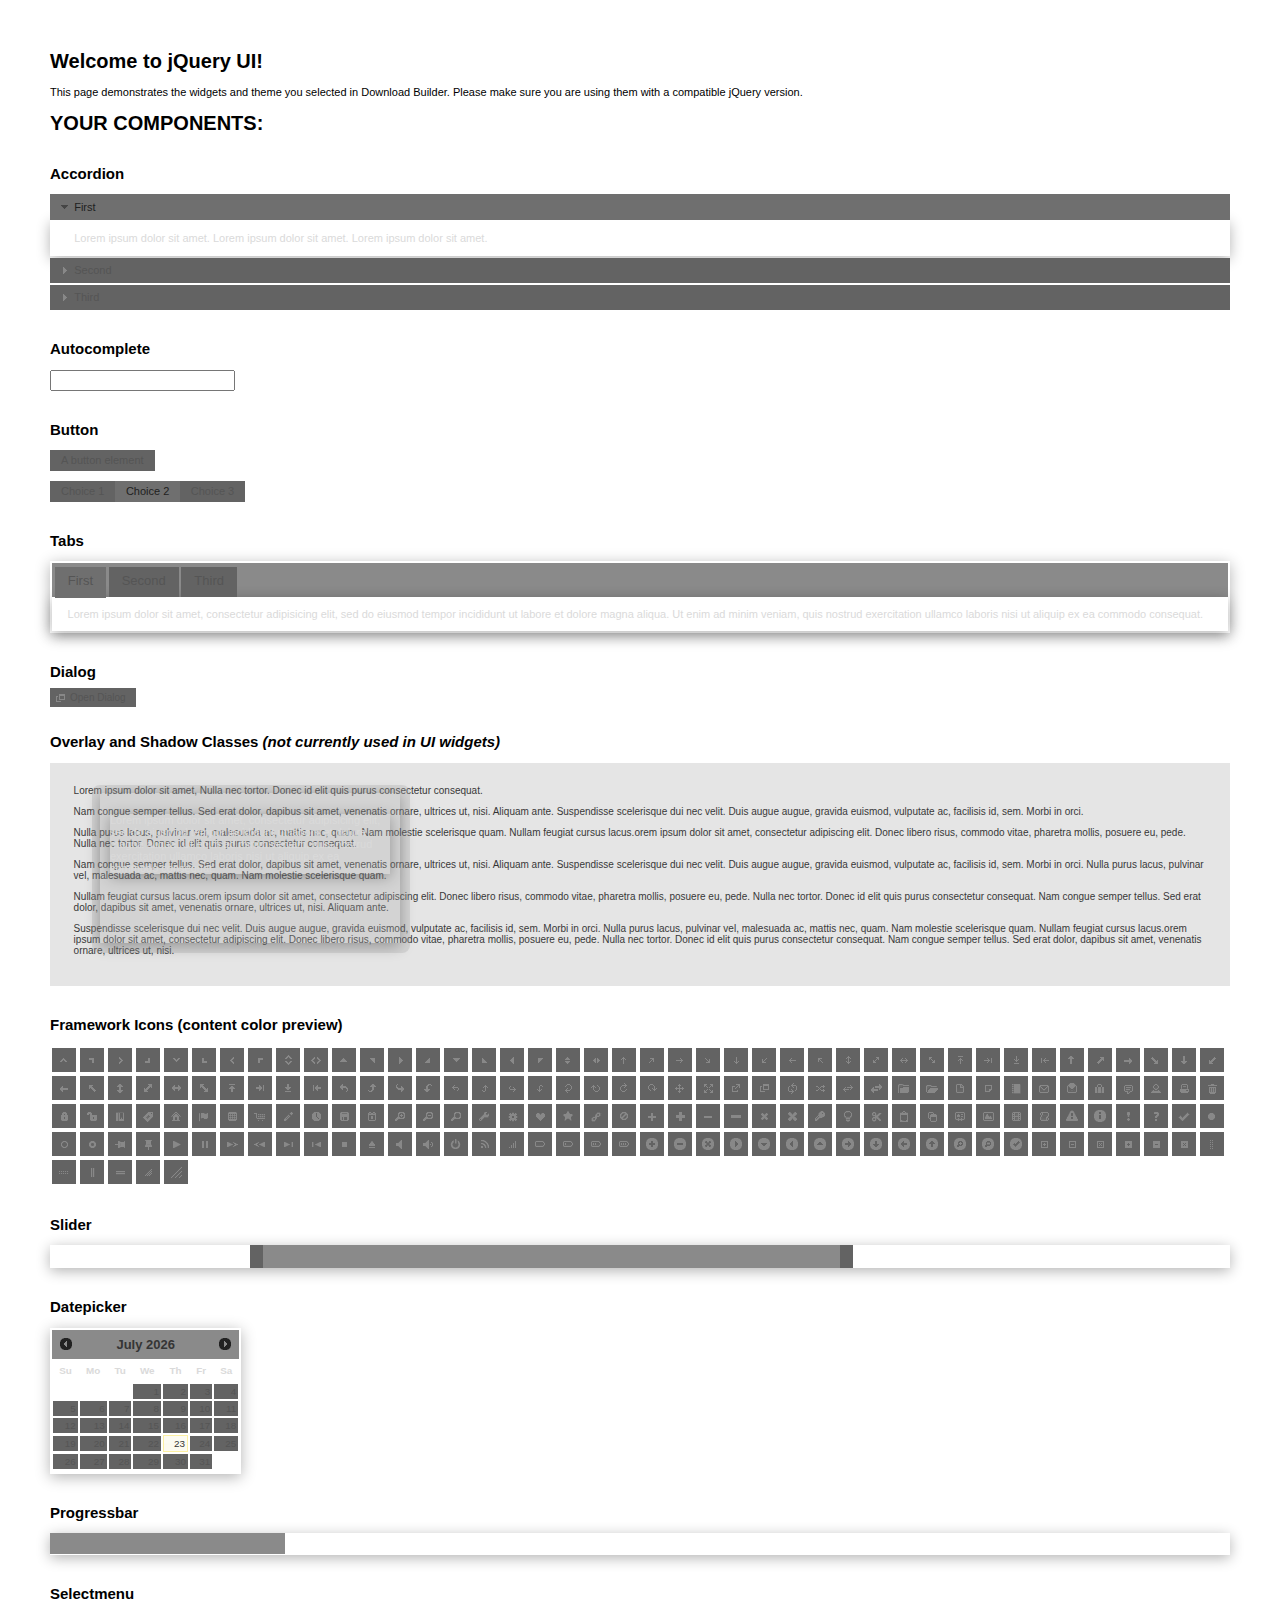
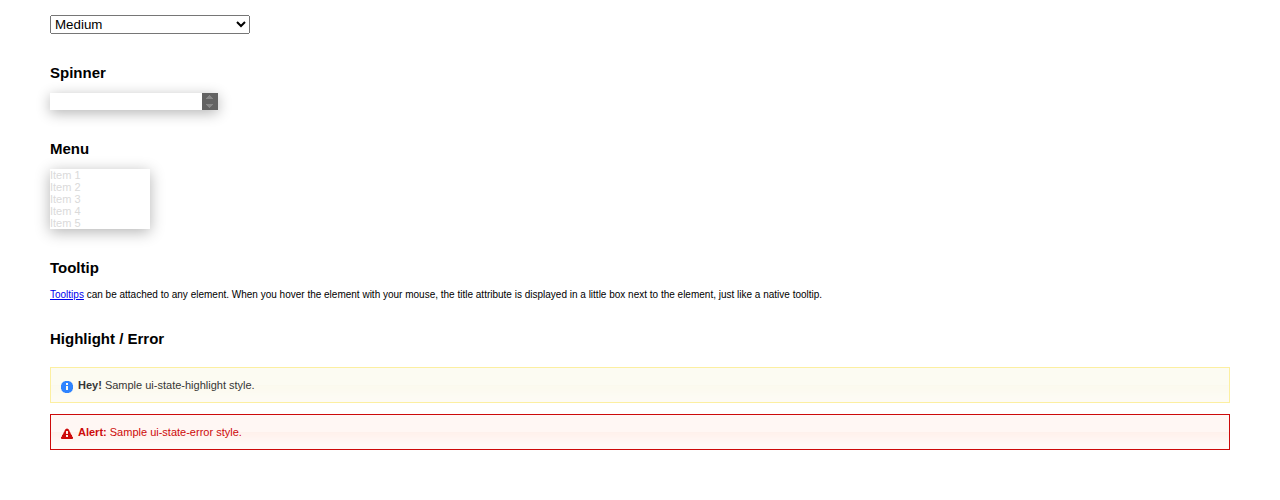
<file: Assignments/Assignment4/assets/jquery-ui/index.html>
<!doctype html>
<html lang="us">
<head>
	<meta charset="utf-8">
	<title>jQuery UI Example Page</title>
	<link href="jquery-ui.css" rel="stylesheet">
	<style>
	body{
		font: 62.5% "Trebuchet MS", sans-serif;
		margin: 50px;
	}
	.demoHeaders {
		margin-top: 2em;
	}
	#dialog-link {
		padding: .4em 1em .4em 20px;
		text-decoration: none;
		position: relative;
	}
	#dialog-link span.ui-icon {
		margin: 0 5px 0 0;
		position: absolute;
		left: .2em;
		top: 50%;
		margin-top: -8px;
	}
	#icons {
		margin: 0;
		padding: 0;
	}
	#icons li {
		margin: 2px;
		position: relative;
		padding: 4px 0;
		cursor: pointer;
		float: left;
		list-style: none;
	}
	#icons span.ui-icon {
		float: left;
		margin: 0 4px;
	}
	.fakewindowcontain .ui-widget-overlay {
		position: absolute;
	}
	select {
		width: 200px;
	}
	</style>
</head>
<body>

<h1>Welcome to jQuery UI!</h1>

<div class="ui-widget">
	<p>This page demonstrates the widgets and theme you selected in Download Builder. Please make sure you are using them with a compatible jQuery version.</p>
</div>

<h1>YOUR COMPONENTS:</h1>


<!-- Accordion -->
<h2 class="demoHeaders">Accordion</h2>
<div id="accordion">
	<h3>First</h3>
	<div>Lorem ipsum dolor sit amet. Lorem ipsum dolor sit amet. Lorem ipsum dolor sit amet.</div>
	<h3>Second</h3>
	<div>Phasellus mattis tincidunt nibh.</div>
	<h3>Third</h3>
	<div>Nam dui erat, auctor a, dignissim quis.</div>
</div>



<!-- Autocomplete -->
<h2 class="demoHeaders">Autocomplete</h2>
<div>
	<input id="autocomplete" title="type &quot;a&quot;">
</div>



<!-- Button -->
<h2 class="demoHeaders">Button</h2>
<button id="button">A button element</button>
<form style="margin-top: 1em;">
	<div id="radioset">
		<input type="radio" id="radio1" name="radio"><label for="radio1">Choice 1</label>
		<input type="radio" id="radio2" name="radio" checked="checked"><label for="radio2">Choice 2</label>
		<input type="radio" id="radio3" name="radio"><label for="radio3">Choice 3</label>
	</div>
</form>



<!-- Tabs -->
<h2 class="demoHeaders">Tabs</h2>
<div id="tabs">
	<ul>
		<li><a href="#tabs-1">First</a></li>
		<li><a href="#tabs-2">Second</a></li>
		<li><a href="#tabs-3">Third</a></li>
	</ul>
	<div id="tabs-1">Lorem ipsum dolor sit amet, consectetur adipisicing elit, sed do eiusmod tempor incididunt ut labore et dolore magna aliqua. Ut enim ad minim veniam, quis nostrud exercitation ullamco laboris nisi ut aliquip ex ea commodo consequat.</div>
	<div id="tabs-2">Phasellus mattis tincidunt nibh. Cras orci urna, blandit id, pretium vel, aliquet ornare, felis. Maecenas scelerisque sem non nisl. Fusce sed lorem in enim dictum bibendum.</div>
	<div id="tabs-3">Nam dui erat, auctor a, dignissim quis, sollicitudin eu, felis. Pellentesque nisi urna, interdum eget, sagittis et, consequat vestibulum, lacus. Mauris porttitor ullamcorper augue.</div>
</div>



<!-- Dialog NOTE: Dialog is not generated by UI in this demo so it can be visually styled in themeroller-->
<h2 class="demoHeaders">Dialog</h2>
<p><a href="#" id="dialog-link" class="ui-state-default ui-corner-all"><span class="ui-icon ui-icon-newwin"></span>Open Dialog</a></p>

<h2 class="demoHeaders">Overlay and Shadow Classes <em>(not currently used in UI widgets)</em></h2>
<div style="position: relative; width: 96%; height: 200px; padding:1% 2%; overflow:hidden;" class="fakewindowcontain">
	<p>Lorem ipsum dolor sit amet,  Nulla nec tortor. Donec id elit quis purus consectetur consequat. </p><p>Nam congue semper tellus. Sed erat dolor, dapibus sit amet, venenatis ornare, ultrices ut, nisi. Aliquam ante. Suspendisse scelerisque dui nec velit. Duis augue augue, gravida euismod, vulputate ac, facilisis id, sem. Morbi in orci. </p><p>Nulla purus lacus, pulvinar vel, malesuada ac, mattis nec, quam. Nam molestie scelerisque quam. Nullam feugiat cursus lacus.orem ipsum dolor sit amet, consectetur adipiscing elit. Donec libero risus, commodo vitae, pharetra mollis, posuere eu, pede. Nulla nec tortor. Donec id elit quis purus consectetur consequat. </p><p>Nam congue semper tellus. Sed erat dolor, dapibus sit amet, venenatis ornare, ultrices ut, nisi. Aliquam ante. Suspendisse scelerisque dui nec velit. Duis augue augue, gravida euismod, vulputate ac, facilisis id, sem. Morbi in orci. Nulla purus lacus, pulvinar vel, malesuada ac, mattis nec, quam. Nam molestie scelerisque quam. </p><p>Nullam feugiat cursus lacus.orem ipsum dolor sit amet, consectetur adipiscing elit. Donec libero risus, commodo vitae, pharetra mollis, posuere eu, pede. Nulla nec tortor. Donec id elit quis purus consectetur consequat. Nam congue semper tellus. Sed erat dolor, dapibus sit amet, venenatis ornare, ultrices ut, nisi. Aliquam ante. </p><p>Suspendisse scelerisque dui nec velit. Duis augue augue, gravida euismod, vulputate ac, facilisis id, sem. Morbi in orci. Nulla purus lacus, pulvinar vel, malesuada ac, mattis nec, quam. Nam molestie scelerisque quam. Nullam feugiat cursus lacus.orem ipsum dolor sit amet, consectetur adipiscing elit. Donec libero risus, commodo vitae, pharetra mollis, posuere eu, pede. Nulla nec tortor. Donec id elit quis purus consectetur consequat. Nam congue semper tellus. Sed erat dolor, dapibus sit amet, venenatis ornare, ultrices ut, nisi. </p>

	<!-- ui-dialog -->
	<div class="ui-overlay"><div class="ui-widget-overlay"></div><div class="ui-widget-shadow ui-corner-all" style="width: 302px; height: 152px; position: absolute; left: 50px; top: 30px;"></div></div>
	<div style="position: absolute; width: 280px; height: 130px;left: 50px; top: 30px; padding: 10px;" class="ui-widget ui-widget-content ui-corner-all">
		<div class="ui-dialog-content ui-widget-content" style="background: none; border: 0;">
			<p>Lorem ipsum dolor sit amet, consectetur adipisicing elit, sed do eiusmod tempor incididunt ut labore et dolore magna aliqua. Ut enim ad minim veniam, quis nostrud exercitation ullamco laboris nisi ut aliquip ex ea commodo consequat.</p>
		</div>
	</div>

</div>

<!-- ui-dialog -->
<div id="dialog" title="Dialog Title">
	<p>Lorem ipsum dolor sit amet, consectetur adipisicing elit, sed do eiusmod tempor incididunt ut labore et dolore magna aliqua. Ut enim ad minim veniam, quis nostrud exercitation ullamco laboris nisi ut aliquip ex ea commodo consequat.</p>
</div>



<h2 class="demoHeaders">Framework Icons (content color preview)</h2>
<ul id="icons" class="ui-widget ui-helper-clearfix">
	<li class="ui-state-default ui-corner-all" title=".ui-icon-carat-1-n"><span class="ui-icon ui-icon-carat-1-n"></span></li>
	<li class="ui-state-default ui-corner-all" title=".ui-icon-carat-1-ne"><span class="ui-icon ui-icon-carat-1-ne"></span></li>
	<li class="ui-state-default ui-corner-all" title=".ui-icon-carat-1-e"><span class="ui-icon ui-icon-carat-1-e"></span></li>
	<li class="ui-state-default ui-corner-all" title=".ui-icon-carat-1-se"><span class="ui-icon ui-icon-carat-1-se"></span></li>
	<li class="ui-state-default ui-corner-all" title=".ui-icon-carat-1-s"><span class="ui-icon ui-icon-carat-1-s"></span></li>
	<li class="ui-state-default ui-corner-all" title=".ui-icon-carat-1-sw"><span class="ui-icon ui-icon-carat-1-sw"></span></li>
	<li class="ui-state-default ui-corner-all" title=".ui-icon-carat-1-w"><span class="ui-icon ui-icon-carat-1-w"></span></li>
	<li class="ui-state-default ui-corner-all" title=".ui-icon-carat-1-nw"><span class="ui-icon ui-icon-carat-1-nw"></span></li>
	<li class="ui-state-default ui-corner-all" title=".ui-icon-carat-2-n-s"><span class="ui-icon ui-icon-carat-2-n-s"></span></li>
	<li class="ui-state-default ui-corner-all" title=".ui-icon-carat-2-e-w"><span class="ui-icon ui-icon-carat-2-e-w"></span></li>
	<li class="ui-state-default ui-corner-all" title=".ui-icon-triangle-1-n"><span class="ui-icon ui-icon-triangle-1-n"></span></li>
	<li class="ui-state-default ui-corner-all" title=".ui-icon-triangle-1-ne"><span class="ui-icon ui-icon-triangle-1-ne"></span></li>
	<li class="ui-state-default ui-corner-all" title=".ui-icon-triangle-1-e"><span class="ui-icon ui-icon-triangle-1-e"></span></li>
	<li class="ui-state-default ui-corner-all" title=".ui-icon-triangle-1-se"><span class="ui-icon ui-icon-triangle-1-se"></span></li>
	<li class="ui-state-default ui-corner-all" title=".ui-icon-triangle-1-s"><span class="ui-icon ui-icon-triangle-1-s"></span></li>
	<li class="ui-state-default ui-corner-all" title=".ui-icon-triangle-1-sw"><span class="ui-icon ui-icon-triangle-1-sw"></span></li>
	<li class="ui-state-default ui-corner-all" title=".ui-icon-triangle-1-w"><span class="ui-icon ui-icon-triangle-1-w"></span></li>
	<li class="ui-state-default ui-corner-all" title=".ui-icon-triangle-1-nw"><span class="ui-icon ui-icon-triangle-1-nw"></span></li>
	<li class="ui-state-default ui-corner-all" title=".ui-icon-triangle-2-n-s"><span class="ui-icon ui-icon-triangle-2-n-s"></span></li>
	<li class="ui-state-default ui-corner-all" title=".ui-icon-triangle-2-e-w"><span class="ui-icon ui-icon-triangle-2-e-w"></span></li>
	<li class="ui-state-default ui-corner-all" title=".ui-icon-arrow-1-n"><span class="ui-icon ui-icon-arrow-1-n"></span></li>
	<li class="ui-state-default ui-corner-all" title=".ui-icon-arrow-1-ne"><span class="ui-icon ui-icon-arrow-1-ne"></span></li>
	<li class="ui-state-default ui-corner-all" title=".ui-icon-arrow-1-e"><span class="ui-icon ui-icon-arrow-1-e"></span></li>
	<li class="ui-state-default ui-corner-all" title=".ui-icon-arrow-1-se"><span class="ui-icon ui-icon-arrow-1-se"></span></li>
	<li class="ui-state-default ui-corner-all" title=".ui-icon-arrow-1-s"><span class="ui-icon ui-icon-arrow-1-s"></span></li>
	<li class="ui-state-default ui-corner-all" title=".ui-icon-arrow-1-sw"><span class="ui-icon ui-icon-arrow-1-sw"></span></li>
	<li class="ui-state-default ui-corner-all" title=".ui-icon-arrow-1-w"><span class="ui-icon ui-icon-arrow-1-w"></span></li>
	<li class="ui-state-default ui-corner-all" title=".ui-icon-arrow-1-nw"><span class="ui-icon ui-icon-arrow-1-nw"></span></li>
	<li class="ui-state-default ui-corner-all" title=".ui-icon-arrow-2-n-s"><span class="ui-icon ui-icon-arrow-2-n-s"></span></li>
	<li class="ui-state-default ui-corner-all" title=".ui-icon-arrow-2-ne-sw"><span class="ui-icon ui-icon-arrow-2-ne-sw"></span></li>
	<li class="ui-state-default ui-corner-all" title=".ui-icon-arrow-2-e-w"><span class="ui-icon ui-icon-arrow-2-e-w"></span></li>
	<li class="ui-state-default ui-corner-all" title=".ui-icon-arrow-2-se-nw"><span class="ui-icon ui-icon-arrow-2-se-nw"></span></li>
	<li class="ui-state-default ui-corner-all" title=".ui-icon-arrowstop-1-n"><span class="ui-icon ui-icon-arrowstop-1-n"></span></li>
	<li class="ui-state-default ui-corner-all" title=".ui-icon-arrowstop-1-e"><span class="ui-icon ui-icon-arrowstop-1-e"></span></li>
	<li class="ui-state-default ui-corner-all" title=".ui-icon-arrowstop-1-s"><span class="ui-icon ui-icon-arrowstop-1-s"></span></li>
	<li class="ui-state-default ui-corner-all" title=".ui-icon-arrowstop-1-w"><span class="ui-icon ui-icon-arrowstop-1-w"></span></li>
	<li class="ui-state-default ui-corner-all" title=".ui-icon-arrowthick-1-n"><span class="ui-icon ui-icon-arrowthick-1-n"></span></li>
	<li class="ui-state-default ui-corner-all" title=".ui-icon-arrowthick-1-ne"><span class="ui-icon ui-icon-arrowthick-1-ne"></span></li>
	<li class="ui-state-default ui-corner-all" title=".ui-icon-arrowthick-1-e"><span class="ui-icon ui-icon-arrowthick-1-e"></span></li>
	<li class="ui-state-default ui-corner-all" title=".ui-icon-arrowthick-1-se"><span class="ui-icon ui-icon-arrowthick-1-se"></span></li>
	<li class="ui-state-default ui-corner-all" title=".ui-icon-arrowthick-1-s"><span class="ui-icon ui-icon-arrowthick-1-s"></span></li>
	<li class="ui-state-default ui-corner-all" title=".ui-icon-arrowthick-1-sw"><span class="ui-icon ui-icon-arrowthick-1-sw"></span></li>
	<li class="ui-state-default ui-corner-all" title=".ui-icon-arrowthick-1-w"><span class="ui-icon ui-icon-arrowthick-1-w"></span></li>
	<li class="ui-state-default ui-corner-all" title=".ui-icon-arrowthick-1-nw"><span class="ui-icon ui-icon-arrowthick-1-nw"></span></li>
	<li class="ui-state-default ui-corner-all" title=".ui-icon-arrowthick-2-n-s"><span class="ui-icon ui-icon-arrowthick-2-n-s"></span></li>
	<li class="ui-state-default ui-corner-all" title=".ui-icon-arrowthick-2-ne-sw"><span class="ui-icon ui-icon-arrowthick-2-ne-sw"></span></li>
	<li class="ui-state-default ui-corner-all" title=".ui-icon-arrowthick-2-e-w"><span class="ui-icon ui-icon-arrowthick-2-e-w"></span></li>
	<li class="ui-state-default ui-corner-all" title=".ui-icon-arrowthick-2-se-nw"><span class="ui-icon ui-icon-arrowthick-2-se-nw"></span></li>
	<li class="ui-state-default ui-corner-all" title=".ui-icon-arrowthickstop-1-n"><span class="ui-icon ui-icon-arrowthickstop-1-n"></span></li>
	<li class="ui-state-default ui-corner-all" title=".ui-icon-arrowthickstop-1-e"><span class="ui-icon ui-icon-arrowthickstop-1-e"></span></li>
	<li class="ui-state-default ui-corner-all" title=".ui-icon-arrowthickstop-1-s"><span class="ui-icon ui-icon-arrowthickstop-1-s"></span></li>
	<li class="ui-state-default ui-corner-all" title=".ui-icon-arrowthickstop-1-w"><span class="ui-icon ui-icon-arrowthickstop-1-w"></span></li>
	<li class="ui-state-default ui-corner-all" title=".ui-icon-arrowreturnthick-1-w"><span class="ui-icon ui-icon-arrowreturnthick-1-w"></span></li>
	<li class="ui-state-default ui-corner-all" title=".ui-icon-arrowreturnthick-1-n"><span class="ui-icon ui-icon-arrowreturnthick-1-n"></span></li>
	<li class="ui-state-default ui-corner-all" title=".ui-icon-arrowreturnthick-1-e"><span class="ui-icon ui-icon-arrowreturnthick-1-e"></span></li>
	<li class="ui-state-default ui-corner-all" title=".ui-icon-arrowreturnthick-1-s"><span class="ui-icon ui-icon-arrowreturnthick-1-s"></span></li>
	<li class="ui-state-default ui-corner-all" title=".ui-icon-arrowreturn-1-w"><span class="ui-icon ui-icon-arrowreturn-1-w"></span></li>
	<li class="ui-state-default ui-corner-all" title=".ui-icon-arrowreturn-1-n"><span class="ui-icon ui-icon-arrowreturn-1-n"></span></li>
	<li class="ui-state-default ui-corner-all" title=".ui-icon-arrowreturn-1-e"><span class="ui-icon ui-icon-arrowreturn-1-e"></span></li>
	<li class="ui-state-default ui-corner-all" title=".ui-icon-arrowreturn-1-s"><span class="ui-icon ui-icon-arrowreturn-1-s"></span></li>
	<li class="ui-state-default ui-corner-all" title=".ui-icon-arrowrefresh-1-w"><span class="ui-icon ui-icon-arrowrefresh-1-w"></span></li>
	<li class="ui-state-default ui-corner-all" title=".ui-icon-arrowrefresh-1-n"><span class="ui-icon ui-icon-arrowrefresh-1-n"></span></li>
	<li class="ui-state-default ui-corner-all" title=".ui-icon-arrowrefresh-1-e"><span class="ui-icon ui-icon-arrowrefresh-1-e"></span></li>
	<li class="ui-state-default ui-corner-all" title=".ui-icon-arrowrefresh-1-s"><span class="ui-icon ui-icon-arrowrefresh-1-s"></span></li>
	<li class="ui-state-default ui-corner-all" title=".ui-icon-arrow-4"><span class="ui-icon ui-icon-arrow-4"></span></li>
	<li class="ui-state-default ui-corner-all" title=".ui-icon-arrow-4-diag"><span class="ui-icon ui-icon-arrow-4-diag"></span></li>
	<li class="ui-state-default ui-corner-all" title=".ui-icon-extlink"><span class="ui-icon ui-icon-extlink"></span></li>
	<li class="ui-state-default ui-corner-all" title=".ui-icon-newwin"><span class="ui-icon ui-icon-newwin"></span></li>
	<li class="ui-state-default ui-corner-all" title=".ui-icon-refresh"><span class="ui-icon ui-icon-refresh"></span></li>
	<li class="ui-state-default ui-corner-all" title=".ui-icon-shuffle"><span class="ui-icon ui-icon-shuffle"></span></li>
	<li class="ui-state-default ui-corner-all" title=".ui-icon-transfer-e-w"><span class="ui-icon ui-icon-transfer-e-w"></span></li>
	<li class="ui-state-default ui-corner-all" title=".ui-icon-transferthick-e-w"><span class="ui-icon ui-icon-transferthick-e-w"></span></li>
	<li class="ui-state-default ui-corner-all" title=".ui-icon-folder-collapsed"><span class="ui-icon ui-icon-folder-collapsed"></span></li>
	<li class="ui-state-default ui-corner-all" title=".ui-icon-folder-open"><span class="ui-icon ui-icon-folder-open"></span></li>
	<li class="ui-state-default ui-corner-all" title=".ui-icon-document"><span class="ui-icon ui-icon-document"></span></li>
	<li class="ui-state-default ui-corner-all" title=".ui-icon-document-b"><span class="ui-icon ui-icon-document-b"></span></li>
	<li class="ui-state-default ui-corner-all" title=".ui-icon-note"><span class="ui-icon ui-icon-note"></span></li>
	<li class="ui-state-default ui-corner-all" title=".ui-icon-mail-closed"><span class="ui-icon ui-icon-mail-closed"></span></li>
	<li class="ui-state-default ui-corner-all" title=".ui-icon-mail-open"><span class="ui-icon ui-icon-mail-open"></span></li>
	<li class="ui-state-default ui-corner-all" title=".ui-icon-suitcase"><span class="ui-icon ui-icon-suitcase"></span></li>
	<li class="ui-state-default ui-corner-all" title=".ui-icon-comment"><span class="ui-icon ui-icon-comment"></span></li>
	<li class="ui-state-default ui-corner-all" title=".ui-icon-person"><span class="ui-icon ui-icon-person"></span></li>
	<li class="ui-state-default ui-corner-all" title=".ui-icon-print"><span class="ui-icon ui-icon-print"></span></li>
	<li class="ui-state-default ui-corner-all" title=".ui-icon-trash"><span class="ui-icon ui-icon-trash"></span></li>
	<li class="ui-state-default ui-corner-all" title=".ui-icon-locked"><span class="ui-icon ui-icon-locked"></span></li>
	<li class="ui-state-default ui-corner-all" title=".ui-icon-unlocked"><span class="ui-icon ui-icon-unlocked"></span></li>
	<li class="ui-state-default ui-corner-all" title=".ui-icon-bookmark"><span class="ui-icon ui-icon-bookmark"></span></li>
	<li class="ui-state-default ui-corner-all" title=".ui-icon-tag"><span class="ui-icon ui-icon-tag"></span></li>
	<li class="ui-state-default ui-corner-all" title=".ui-icon-home"><span class="ui-icon ui-icon-home"></span></li>
	<li class="ui-state-default ui-corner-all" title=".ui-icon-flag"><span class="ui-icon ui-icon-flag"></span></li>
	<li class="ui-state-default ui-corner-all" title=".ui-icon-calculator"><span class="ui-icon ui-icon-calculator"></span></li>
	<li class="ui-state-default ui-corner-all" title=".ui-icon-cart"><span class="ui-icon ui-icon-cart"></span></li>
	<li class="ui-state-default ui-corner-all" title=".ui-icon-pencil"><span class="ui-icon ui-icon-pencil"></span></li>
	<li class="ui-state-default ui-corner-all" title=".ui-icon-clock"><span class="ui-icon ui-icon-clock"></span></li>
	<li class="ui-state-default ui-corner-all" title=".ui-icon-disk"><span class="ui-icon ui-icon-disk"></span></li>
	<li class="ui-state-default ui-corner-all" title=".ui-icon-calendar"><span class="ui-icon ui-icon-calendar"></span></li>
	<li class="ui-state-default ui-corner-all" title=".ui-icon-zoomin"><span class="ui-icon ui-icon-zoomin"></span></li>
	<li class="ui-state-default ui-corner-all" title=".ui-icon-zoomout"><span class="ui-icon ui-icon-zoomout"></span></li>
	<li class="ui-state-default ui-corner-all" title=".ui-icon-search"><span class="ui-icon ui-icon-search"></span></li>
	<li class="ui-state-default ui-corner-all" title=".ui-icon-wrench"><span class="ui-icon ui-icon-wrench"></span></li>
	<li class="ui-state-default ui-corner-all" title=".ui-icon-gear"><span class="ui-icon ui-icon-gear"></span></li>
	<li class="ui-state-default ui-corner-all" title=".ui-icon-heart"><span class="ui-icon ui-icon-heart"></span></li>
	<li class="ui-state-default ui-corner-all" title=".ui-icon-star"><span class="ui-icon ui-icon-star"></span></li>
	<li class="ui-state-default ui-corner-all" title=".ui-icon-link"><span class="ui-icon ui-icon-link"></span></li>
	<li class="ui-state-default ui-corner-all" title=".ui-icon-cancel"><span class="ui-icon ui-icon-cancel"></span></li>
	<li class="ui-state-default ui-corner-all" title=".ui-icon-plus"><span class="ui-icon ui-icon-plus"></span></li>
	<li class="ui-state-default ui-corner-all" title=".ui-icon-plusthick"><span class="ui-icon ui-icon-plusthick"></span></li>
	<li class="ui-state-default ui-corner-all" title=".ui-icon-minus"><span class="ui-icon ui-icon-minus"></span></li>
	<li class="ui-state-default ui-corner-all" title=".ui-icon-minusthick"><span class="ui-icon ui-icon-minusthick"></span></li>
	<li class="ui-state-default ui-corner-all" title=".ui-icon-close"><span class="ui-icon ui-icon-close"></span></li>
	<li class="ui-state-default ui-corner-all" title=".ui-icon-closethick"><span class="ui-icon ui-icon-closethick"></span></li>
	<li class="ui-state-default ui-corner-all" title=".ui-icon-key"><span class="ui-icon ui-icon-key"></span></li>
	<li class="ui-state-default ui-corner-all" title=".ui-icon-lightbulb"><span class="ui-icon ui-icon-lightbulb"></span></li>
	<li class="ui-state-default ui-corner-all" title=".ui-icon-scissors"><span class="ui-icon ui-icon-scissors"></span></li>
	<li class="ui-state-default ui-corner-all" title=".ui-icon-clipboard"><span class="ui-icon ui-icon-clipboard"></span></li>
	<li class="ui-state-default ui-corner-all" title=".ui-icon-copy"><span class="ui-icon ui-icon-copy"></span></li>
	<li class="ui-state-default ui-corner-all" title=".ui-icon-contact"><span class="ui-icon ui-icon-contact"></span></li>
	<li class="ui-state-default ui-corner-all" title=".ui-icon-image"><span class="ui-icon ui-icon-image"></span></li>
	<li class="ui-state-default ui-corner-all" title=".ui-icon-video"><span class="ui-icon ui-icon-video"></span></li>
	<li class="ui-state-default ui-corner-all" title=".ui-icon-script"><span class="ui-icon ui-icon-script"></span></li>
	<li class="ui-state-default ui-corner-all" title=".ui-icon-alert"><span class="ui-icon ui-icon-alert"></span></li>
	<li class="ui-state-default ui-corner-all" title=".ui-icon-info"><span class="ui-icon ui-icon-info"></span></li>
	<li class="ui-state-default ui-corner-all" title=".ui-icon-notice"><span class="ui-icon ui-icon-notice"></span></li>
	<li class="ui-state-default ui-corner-all" title=".ui-icon-help"><span class="ui-icon ui-icon-help"></span></li>
	<li class="ui-state-default ui-corner-all" title=".ui-icon-check"><span class="ui-icon ui-icon-check"></span></li>
	<li class="ui-state-default ui-corner-all" title=".ui-icon-bullet"><span class="ui-icon ui-icon-bullet"></span></li>
	<li class="ui-state-default ui-corner-all" title=".ui-icon-radio-off"><span class="ui-icon ui-icon-radio-off"></span></li>
	<li class="ui-state-default ui-corner-all" title=".ui-icon-radio-on"><span class="ui-icon ui-icon-radio-on"></span></li>
	<li class="ui-state-default ui-corner-all" title=".ui-icon-pin-w"><span class="ui-icon ui-icon-pin-w"></span></li>
	<li class="ui-state-default ui-corner-all" title=".ui-icon-pin-s"><span class="ui-icon ui-icon-pin-s"></span></li>
	<li class="ui-state-default ui-corner-all" title=".ui-icon-play"><span class="ui-icon ui-icon-play"></span></li>
	<li class="ui-state-default ui-corner-all" title=".ui-icon-pause"><span class="ui-icon ui-icon-pause"></span></li>
	<li class="ui-state-default ui-corner-all" title=".ui-icon-seek-next"><span class="ui-icon ui-icon-seek-next"></span></li>
	<li class="ui-state-default ui-corner-all" title=".ui-icon-seek-prev"><span class="ui-icon ui-icon-seek-prev"></span></li>
	<li class="ui-state-default ui-corner-all" title=".ui-icon-seek-end"><span class="ui-icon ui-icon-seek-end"></span></li>
	<li class="ui-state-default ui-corner-all" title=".ui-icon-seek-first"><span class="ui-icon ui-icon-seek-first"></span></li>
	<li class="ui-state-default ui-corner-all" title=".ui-icon-stop"><span class="ui-icon ui-icon-stop"></span></li>
	<li class="ui-state-default ui-corner-all" title=".ui-icon-eject"><span class="ui-icon ui-icon-eject"></span></li>
	<li class="ui-state-default ui-corner-all" title=".ui-icon-volume-off"><span class="ui-icon ui-icon-volume-off"></span></li>
	<li class="ui-state-default ui-corner-all" title=".ui-icon-volume-on"><span class="ui-icon ui-icon-volume-on"></span></li>
	<li class="ui-state-default ui-corner-all" title=".ui-icon-power"><span class="ui-icon ui-icon-power"></span></li>
	<li class="ui-state-default ui-corner-all" title=".ui-icon-signal-diag"><span class="ui-icon ui-icon-signal-diag"></span></li>
	<li class="ui-state-default ui-corner-all" title=".ui-icon-signal"><span class="ui-icon ui-icon-signal"></span></li>
	<li class="ui-state-default ui-corner-all" title=".ui-icon-battery-0"><span class="ui-icon ui-icon-battery-0"></span></li>
	<li class="ui-state-default ui-corner-all" title=".ui-icon-battery-1"><span class="ui-icon ui-icon-battery-1"></span></li>
	<li class="ui-state-default ui-corner-all" title=".ui-icon-battery-2"><span class="ui-icon ui-icon-battery-2"></span></li>
	<li class="ui-state-default ui-corner-all" title=".ui-icon-battery-3"><span class="ui-icon ui-icon-battery-3"></span></li>
	<li class="ui-state-default ui-corner-all" title=".ui-icon-circle-plus"><span class="ui-icon ui-icon-circle-plus"></span></li>
	<li class="ui-state-default ui-corner-all" title=".ui-icon-circle-minus"><span class="ui-icon ui-icon-circle-minus"></span></li>
	<li class="ui-state-default ui-corner-all" title=".ui-icon-circle-close"><span class="ui-icon ui-icon-circle-close"></span></li>
	<li class="ui-state-default ui-corner-all" title=".ui-icon-circle-triangle-e"><span class="ui-icon ui-icon-circle-triangle-e"></span></li>
	<li class="ui-state-default ui-corner-all" title=".ui-icon-circle-triangle-s"><span class="ui-icon ui-icon-circle-triangle-s"></span></li>
	<li class="ui-state-default ui-corner-all" title=".ui-icon-circle-triangle-w"><span class="ui-icon ui-icon-circle-triangle-w"></span></li>
	<li class="ui-state-default ui-corner-all" title=".ui-icon-circle-triangle-n"><span class="ui-icon ui-icon-circle-triangle-n"></span></li>
	<li class="ui-state-default ui-corner-all" title=".ui-icon-circle-arrow-e"><span class="ui-icon ui-icon-circle-arrow-e"></span></li>
	<li class="ui-state-default ui-corner-all" title=".ui-icon-circle-arrow-s"><span class="ui-icon ui-icon-circle-arrow-s"></span></li>
	<li class="ui-state-default ui-corner-all" title=".ui-icon-circle-arrow-w"><span class="ui-icon ui-icon-circle-arrow-w"></span></li>
	<li class="ui-state-default ui-corner-all" title=".ui-icon-circle-arrow-n"><span class="ui-icon ui-icon-circle-arrow-n"></span></li>
	<li class="ui-state-default ui-corner-all" title=".ui-icon-circle-zoomin"><span class="ui-icon ui-icon-circle-zoomin"></span></li>
	<li class="ui-state-default ui-corner-all" title=".ui-icon-circle-zoomout"><span class="ui-icon ui-icon-circle-zoomout"></span></li>
	<li class="ui-state-default ui-corner-all" title=".ui-icon-circle-check"><span class="ui-icon ui-icon-circle-check"></span></li>
	<li class="ui-state-default ui-corner-all" title=".ui-icon-circlesmall-plus"><span class="ui-icon ui-icon-circlesmall-plus"></span></li>
	<li class="ui-state-default ui-corner-all" title=".ui-icon-circlesmall-minus"><span class="ui-icon ui-icon-circlesmall-minus"></span></li>
	<li class="ui-state-default ui-corner-all" title=".ui-icon-circlesmall-close"><span class="ui-icon ui-icon-circlesmall-close"></span></li>
	<li class="ui-state-default ui-corner-all" title=".ui-icon-squaresmall-plus"><span class="ui-icon ui-icon-squaresmall-plus"></span></li>
	<li class="ui-state-default ui-corner-all" title=".ui-icon-squaresmall-minus"><span class="ui-icon ui-icon-squaresmall-minus"></span></li>
	<li class="ui-state-default ui-corner-all" title=".ui-icon-squaresmall-close"><span class="ui-icon ui-icon-squaresmall-close"></span></li>
	<li class="ui-state-default ui-corner-all" title=".ui-icon-grip-dotted-vertical"><span class="ui-icon ui-icon-grip-dotted-vertical"></span></li>
	<li class="ui-state-default ui-corner-all" title=".ui-icon-grip-dotted-horizontal"><span class="ui-icon ui-icon-grip-dotted-horizontal"></span></li>
	<li class="ui-state-default ui-corner-all" title=".ui-icon-grip-solid-vertical"><span class="ui-icon ui-icon-grip-solid-vertical"></span></li>
	<li class="ui-state-default ui-corner-all" title=".ui-icon-grip-solid-horizontal"><span class="ui-icon ui-icon-grip-solid-horizontal"></span></li>
	<li class="ui-state-default ui-corner-all" title=".ui-icon-gripsmall-diagonal-se"><span class="ui-icon ui-icon-gripsmall-diagonal-se"></span></li>
	<li class="ui-state-default ui-corner-all" title=".ui-icon-grip-diagonal-se"><span class="ui-icon ui-icon-grip-diagonal-se"></span></li>
</ul>


<!-- Slider -->
<h2 class="demoHeaders">Slider</h2>
<div id="slider"></div>



<!-- Datepicker -->
<h2 class="demoHeaders">Datepicker</h2>
<div id="datepicker"></div>



<!-- Progressbar -->
<h2 class="demoHeaders">Progressbar</h2>
<div id="progressbar"></div>



<!-- Progressbar -->
<h2 class="demoHeaders">Selectmenu</h2>
<select id="selectmenu">
	<option>Slower</option>
	<option>Slow</option>
	<option selected="selected">Medium</option>
	<option>Fast</option>
	<option>Faster</option>
</select>



<!-- Spinner -->
<h2 class="demoHeaders">Spinner</h2>
<input id="spinner">



<!-- Menu -->
<h2 class="demoHeaders">Menu</h2>
<ul style="width:100px;" id="menu">
	<li>Item 1</li>
	<li>Item 2</li>
	<li>Item 3
		<ul>
			<li>Item 3-1</li>
			<li>Item 3-2</li>
			<li>Item 3-3</li>
			<li>Item 3-4</li>
			<li>Item 3-5</li>
		</ul>
	</li>
	<li>Item 4</li>
	<li>Item 5</li>
</ul>



<!-- Tooltip -->
<h2 class="demoHeaders">Tooltip</h2>
<p id="tooltip">
	<a href="#" title="That&apos;s what this widget is">Tooltips</a> can be attached to any element. When you hover
the element with your mouse, the title attribute is displayed in a little box next to the element, just like a native tooltip.
</p>


<!-- Highlight / Error -->
<h2 class="demoHeaders">Highlight / Error</h2>
<div class="ui-widget">
	<div class="ui-state-highlight ui-corner-all" style="margin-top: 20px; padding: 0 .7em;">
		<p><span class="ui-icon ui-icon-info" style="float: left; margin-right: .3em;"></span>
		<strong>Hey!</strong> Sample ui-state-highlight style.</p>
	</div>
</div>
<br>
<div class="ui-widget">
	<div class="ui-state-error ui-corner-all" style="padding: 0 .7em;">
		<p><span class="ui-icon ui-icon-alert" style="float: left; margin-right: .3em;"></span>
		<strong>Alert:</strong> Sample ui-state-error style.</p>
	</div>
</div>

<script src="external/jquery/jquery.js"></script>
<script src="jquery-ui.js"></script>
<script>

$( "#accordion" ).accordion();



var availableTags = [
	"ActionScript",
	"AppleScript",
	"Asp",
	"BASIC",
	"C",
	"C++",
	"Clojure",
	"COBOL",
	"ColdFusion",
	"Erlang",
	"Fortran",
	"Groovy",
	"Haskell",
	"Java",
	"JavaScript",
	"Lisp",
	"Perl",
	"PHP",
	"Python",
	"Ruby",
	"Scala",
	"Scheme"
];
$( "#autocomplete" ).autocomplete({
	source: availableTags
});



$( "#button" ).button();
$( "#radioset" ).buttonset();



$( "#tabs" ).tabs();



$( "#dialog" ).dialog({
	autoOpen: false,
	width: 400,
	buttons: [
		{
			text: "Ok",
			click: function() {
				$( this ).dialog( "close" );
			}
		},
		{
			text: "Cancel",
			click: function() {
				$( this ).dialog( "close" );
			}
		}
	]
});

// Link to open the dialog
$( "#dialog-link" ).click(function( event ) {
	$( "#dialog" ).dialog( "open" );
	event.preventDefault();
});



$( "#datepicker" ).datepicker({
	inline: true
});



$( "#slider" ).slider({
	range: true,
	values: [ 17, 67 ]
});



$( "#progressbar" ).progressbar({
	value: 20
});



$( "#spinner" ).spinner();



$( "#menu" ).menu();



$( "#tooltip" ).tooltip();



$( "#selectmenu" ).selectmenu();


// Hover states on the static widgets
$( "#dialog-link, #icons li" ).hover(
	function() {
		$( this ).addClass( "ui-state-hover" );
	},
	function() {
		$( this ).removeClass( "ui-state-hover" );
	}
);
</script>
</body>
</html>
</file>
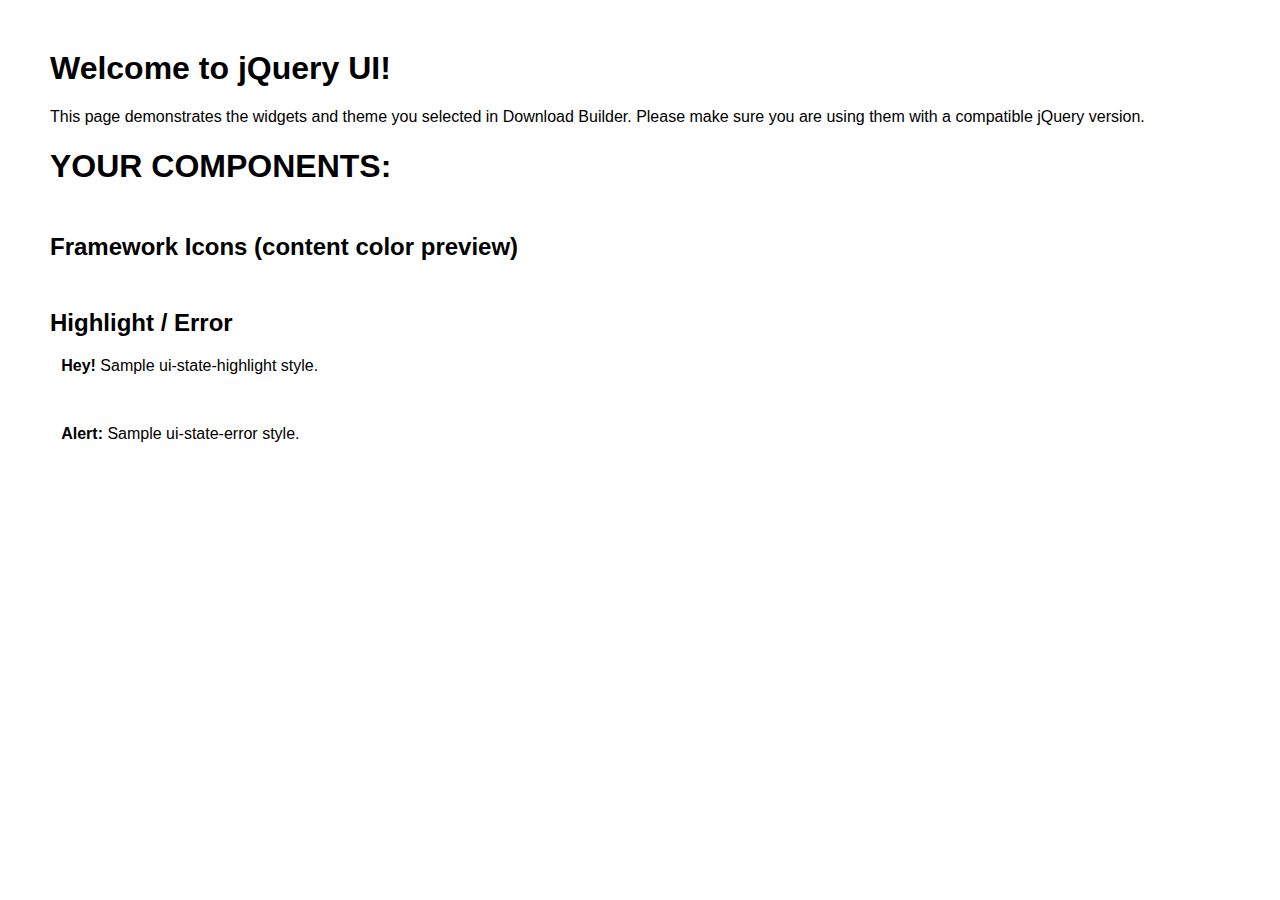
<file: Assignments/Assignment4/assets/plugins/layerTree/js/jquery-ui-sortable/index.html>
<!doctype html>
<html lang="us">
<head>
	<meta charset="utf-8">
	<title>jQuery UI Example Page</title>
	<link href="jquery-ui.css" rel="stylesheet">
	<style>
	body{
		font-family: "Trebuchet MS", sans-serif;
		margin: 50px;
	}
	.demoHeaders {
		margin-top: 2em;
	}
	#dialog-link {
		padding: .4em 1em .4em 20px;
		text-decoration: none;
		position: relative;
	}
	#dialog-link span.ui-icon {
		margin: 0 5px 0 0;
		position: absolute;
		left: .2em;
		top: 50%;
		margin-top: -8px;
	}
	#icons {
		margin: 0;
		padding: 0;
	}
	#icons li {
		margin: 2px;
		position: relative;
		padding: 4px 0;
		cursor: pointer;
		float: left;
		list-style: none;
	}
	#icons span.ui-icon {
		float: left;
		margin: 0 4px;
	}
	.fakewindowcontain .ui-widget-overlay {
		position: absolute;
	}
	select {
		width: 200px;
	}
	</style>
</head>
<body>

<h1>Welcome to jQuery UI!</h1>

<div class="ui-widget">
	<p>This page demonstrates the widgets and theme you selected in Download Builder. Please make sure you are using them with a compatible jQuery version.</p>
</div>

<h1>YOUR COMPONENTS:</h1>
















<h2 class="demoHeaders">Framework Icons (content color preview)</h2>
<ul id="icons" class="ui-widget ui-helper-clearfix">
	<li class="ui-state-default ui-corner-all" title=".ui-icon-caret-1-n"><span class="ui-icon ui-icon-caret-1-n"></span></li>
	<li class="ui-state-default ui-corner-all" title=".ui-icon-caret-1-ne"><span class="ui-icon ui-icon-caret-1-ne"></span></li>
	<li class="ui-state-default ui-corner-all" title=".ui-icon-caret-1-e"><span class="ui-icon ui-icon-caret-1-e"></span></li>
	<li class="ui-state-default ui-corner-all" title=".ui-icon-caret-1-se"><span class="ui-icon ui-icon-caret-1-se"></span></li>
	<li class="ui-state-default ui-corner-all" title=".ui-icon-caret-1-s"><span class="ui-icon ui-icon-caret-1-s"></span></li>
	<li class="ui-state-default ui-corner-all" title=".ui-icon-caret-1-sw"><span class="ui-icon ui-icon-caret-1-sw"></span></li>
	<li class="ui-state-default ui-corner-all" title=".ui-icon-caret-1-w"><span class="ui-icon ui-icon-caret-1-w"></span></li>
	<li class="ui-state-default ui-corner-all" title=".ui-icon-caret-1-nw"><span class="ui-icon ui-icon-caret-1-nw"></span></li>
	<li class="ui-state-default ui-corner-all" title=".ui-icon-caret-2-n-s"><span class="ui-icon ui-icon-caret-2-n-s"></span></li>
	<li class="ui-state-default ui-corner-all" title=".ui-icon-caret-2-e-w"><span class="ui-icon ui-icon-caret-2-e-w"></span></li>
	<li class="ui-state-default ui-corner-all" title=".ui-icon-triangle-1-n"><span class="ui-icon ui-icon-triangle-1-n"></span></li>
	<li class="ui-state-default ui-corner-all" title=".ui-icon-triangle-1-ne"><span class="ui-icon ui-icon-triangle-1-ne"></span></li>
	<li class="ui-state-default ui-corner-all" title=".ui-icon-triangle-1-e"><span class="ui-icon ui-icon-triangle-1-e"></span></li>
	<li class="ui-state-default ui-corner-all" title=".ui-icon-triangle-1-se"><span class="ui-icon ui-icon-triangle-1-se"></span></li>
	<li class="ui-state-default ui-corner-all" title=".ui-icon-triangle-1-s"><span class="ui-icon ui-icon-triangle-1-s"></span></li>
	<li class="ui-state-default ui-corner-all" title=".ui-icon-triangle-1-sw"><span class="ui-icon ui-icon-triangle-1-sw"></span></li>
	<li class="ui-state-default ui-corner-all" title=".ui-icon-triangle-1-w"><span class="ui-icon ui-icon-triangle-1-w"></span></li>
	<li class="ui-state-default ui-corner-all" title=".ui-icon-triangle-1-nw"><span class="ui-icon ui-icon-triangle-1-nw"></span></li>
	<li class="ui-state-default ui-corner-all" title=".ui-icon-triangle-2-n-s"><span class="ui-icon ui-icon-triangle-2-n-s"></span></li>
	<li class="ui-state-default ui-corner-all" title=".ui-icon-triangle-2-e-w"><span class="ui-icon ui-icon-triangle-2-e-w"></span></li>
	<li class="ui-state-default ui-corner-all" title=".ui-icon-arrow-1-n"><span class="ui-icon ui-icon-arrow-1-n"></span></li>
	<li class="ui-state-default ui-corner-all" title=".ui-icon-arrow-1-ne"><span class="ui-icon ui-icon-arrow-1-ne"></span></li>
	<li class="ui-state-default ui-corner-all" title=".ui-icon-arrow-1-e"><span class="ui-icon ui-icon-arrow-1-e"></span></li>
	<li class="ui-state-default ui-corner-all" title=".ui-icon-arrow-1-se"><span class="ui-icon ui-icon-arrow-1-se"></span></li>
	<li class="ui-state-default ui-corner-all" title=".ui-icon-arrow-1-s"><span class="ui-icon ui-icon-arrow-1-s"></span></li>
	<li class="ui-state-default ui-corner-all" title=".ui-icon-arrow-1-sw"><span class="ui-icon ui-icon-arrow-1-sw"></span></li>
	<li class="ui-state-default ui-corner-all" title=".ui-icon-arrow-1-w"><span class="ui-icon ui-icon-arrow-1-w"></span></li>
	<li class="ui-state-default ui-corner-all" title=".ui-icon-arrow-1-nw"><span class="ui-icon ui-icon-arrow-1-nw"></span></li>
	<li class="ui-state-default ui-corner-all" title=".ui-icon-arrow-2-n-s"><span class="ui-icon ui-icon-arrow-2-n-s"></span></li>
	<li class="ui-state-default ui-corner-all" title=".ui-icon-arrow-2-ne-sw"><span class="ui-icon ui-icon-arrow-2-ne-sw"></span></li>
	<li class="ui-state-default ui-corner-all" title=".ui-icon-arrow-2-e-w"><span class="ui-icon ui-icon-arrow-2-e-w"></span></li>
	<li class="ui-state-default ui-corner-all" title=".ui-icon-arrow-2-se-nw"><span class="ui-icon ui-icon-arrow-2-se-nw"></span></li>
	<li class="ui-state-default ui-corner-all" title=".ui-icon-arrowstop-1-n"><span class="ui-icon ui-icon-arrowstop-1-n"></span></li>
	<li class="ui-state-default ui-corner-all" title=".ui-icon-arrowstop-1-e"><span class="ui-icon ui-icon-arrowstop-1-e"></span></li>
	<li class="ui-state-default ui-corner-all" title=".ui-icon-arrowstop-1-s"><span class="ui-icon ui-icon-arrowstop-1-s"></span></li>
	<li class="ui-state-default ui-corner-all" title=".ui-icon-arrowstop-1-w"><span class="ui-icon ui-icon-arrowstop-1-w"></span></li>
	<li class="ui-state-default ui-corner-all" title=".ui-icon-arrowthick-1-n"><span class="ui-icon ui-icon-arrowthick-1-n"></span></li>
	<li class="ui-state-default ui-corner-all" title=".ui-icon-arrowthick-1-ne"><span class="ui-icon ui-icon-arrowthick-1-ne"></span></li>
	<li class="ui-state-default ui-corner-all" title=".ui-icon-arrowthick-1-e"><span class="ui-icon ui-icon-arrowthick-1-e"></span></li>
	<li class="ui-state-default ui-corner-all" title=".ui-icon-arrowthick-1-se"><span class="ui-icon ui-icon-arrowthick-1-se"></span></li>
	<li class="ui-state-default ui-corner-all" title=".ui-icon-arrowthick-1-s"><span class="ui-icon ui-icon-arrowthick-1-s"></span></li>
	<li class="ui-state-default ui-corner-all" title=".ui-icon-arrowthick-1-sw"><span class="ui-icon ui-icon-arrowthick-1-sw"></span></li>
	<li class="ui-state-default ui-corner-all" title=".ui-icon-arrowthick-1-w"><span class="ui-icon ui-icon-arrowthick-1-w"></span></li>
	<li class="ui-state-default ui-corner-all" title=".ui-icon-arrowthick-1-nw"><span class="ui-icon ui-icon-arrowthick-1-nw"></span></li>
	<li class="ui-state-default ui-corner-all" title=".ui-icon-arrowthick-2-n-s"><span class="ui-icon ui-icon-arrowthick-2-n-s"></span></li>
	<li class="ui-state-default ui-corner-all" title=".ui-icon-arrowthick-2-ne-sw"><span class="ui-icon ui-icon-arrowthick-2-ne-sw"></span></li>
	<li class="ui-state-default ui-corner-all" title=".ui-icon-arrowthick-2-e-w"><span class="ui-icon ui-icon-arrowthick-2-e-w"></span></li>
	<li class="ui-state-default ui-corner-all" title=".ui-icon-arrowthick-2-se-nw"><span class="ui-icon ui-icon-arrowthick-2-se-nw"></span></li>
	<li class="ui-state-default ui-corner-all" title=".ui-icon-arrowthickstop-1-n"><span class="ui-icon ui-icon-arrowthickstop-1-n"></span></li>
	<li class="ui-state-default ui-corner-all" title=".ui-icon-arrowthickstop-1-e"><span class="ui-icon ui-icon-arrowthickstop-1-e"></span></li>
	<li class="ui-state-default ui-corner-all" title=".ui-icon-arrowthickstop-1-s"><span class="ui-icon ui-icon-arrowthickstop-1-s"></span></li>
	<li class="ui-state-default ui-corner-all" title=".ui-icon-arrowthickstop-1-w"><span class="ui-icon ui-icon-arrowthickstop-1-w"></span></li>
	<li class="ui-state-default ui-corner-all" title=".ui-icon-arrowreturnthick-1-w"><span class="ui-icon ui-icon-arrowreturnthick-1-w"></span></li>
	<li class="ui-state-default ui-corner-all" title=".ui-icon-arrowreturnthick-1-n"><span class="ui-icon ui-icon-arrowreturnthick-1-n"></span></li>
	<li class="ui-state-default ui-corner-all" title=".ui-icon-arrowreturnthick-1-e"><span class="ui-icon ui-icon-arrowreturnthick-1-e"></span></li>
	<li class="ui-state-default ui-corner-all" title=".ui-icon-arrowreturnthick-1-s"><span class="ui-icon ui-icon-arrowreturnthick-1-s"></span></li>
	<li class="ui-state-default ui-corner-all" title=".ui-icon-arrowreturn-1-w"><span class="ui-icon ui-icon-arrowreturn-1-w"></span></li>
	<li class="ui-state-default ui-corner-all" title=".ui-icon-arrowreturn-1-n"><span class="ui-icon ui-icon-arrowreturn-1-n"></span></li>
	<li class="ui-state-default ui-corner-all" title=".ui-icon-arrowreturn-1-e"><span class="ui-icon ui-icon-arrowreturn-1-e"></span></li>
	<li class="ui-state-default ui-corner-all" title=".ui-icon-arrowreturn-1-s"><span class="ui-icon ui-icon-arrowreturn-1-s"></span></li>
	<li class="ui-state-default ui-corner-all" title=".ui-icon-arrowrefresh-1-w"><span class="ui-icon ui-icon-arrowrefresh-1-w"></span></li>
	<li class="ui-state-default ui-corner-all" title=".ui-icon-arrowrefresh-1-n"><span class="ui-icon ui-icon-arrowrefresh-1-n"></span></li>
	<li class="ui-state-default ui-corner-all" title=".ui-icon-arrowrefresh-1-e"><span class="ui-icon ui-icon-arrowrefresh-1-e"></span></li>
	<li class="ui-state-default ui-corner-all" title=".ui-icon-arrowrefresh-1-s"><span class="ui-icon ui-icon-arrowrefresh-1-s"></span></li>
	<li class="ui-state-default ui-corner-all" title=".ui-icon-arrow-4"><span class="ui-icon ui-icon-arrow-4"></span></li>
	<li class="ui-state-default ui-corner-all" title=".ui-icon-arrow-4-diag"><span class="ui-icon ui-icon-arrow-4-diag"></span></li>
	<li class="ui-state-default ui-corner-all" title=".ui-icon-extlink"><span class="ui-icon ui-icon-extlink"></span></li>
	<li class="ui-state-default ui-corner-all" title=".ui-icon-newwin"><span class="ui-icon ui-icon-newwin"></span></li>
	<li class="ui-state-default ui-corner-all" title=".ui-icon-refresh"><span class="ui-icon ui-icon-refresh"></span></li>
	<li class="ui-state-default ui-corner-all" title=".ui-icon-shuffle"><span class="ui-icon ui-icon-shuffle"></span></li>
	<li class="ui-state-default ui-corner-all" title=".ui-icon-transfer-e-w"><span class="ui-icon ui-icon-transfer-e-w"></span></li>
	<li class="ui-state-default ui-corner-all" title=".ui-icon-transferthick-e-w"><span class="ui-icon ui-icon-transferthick-e-w"></span></li>
	<li class="ui-state-default ui-corner-all" title=".ui-icon-folder-collapsed"><span class="ui-icon ui-icon-folder-collapsed"></span></li>
	<li class="ui-state-default ui-corner-all" title=".ui-icon-folder-open"><span class="ui-icon ui-icon-folder-open"></span></li>
	<li class="ui-state-default ui-corner-all" title=".ui-icon-document"><span class="ui-icon ui-icon-document"></span></li>
	<li class="ui-state-default ui-corner-all" title=".ui-icon-document-b"><span class="ui-icon ui-icon-document-b"></span></li>
	<li class="ui-state-default ui-corner-all" title=".ui-icon-note"><span class="ui-icon ui-icon-note"></span></li>
	<li class="ui-state-default ui-corner-all" title=".ui-icon-mail-closed"><span class="ui-icon ui-icon-mail-closed"></span></li>
	<li class="ui-state-default ui-corner-all" title=".ui-icon-mail-open"><span class="ui-icon ui-icon-mail-open"></span></li>
	<li class="ui-state-default ui-corner-all" title=".ui-icon-suitcase"><span class="ui-icon ui-icon-suitcase"></span></li>
	<li class="ui-state-default ui-corner-all" title=".ui-icon-comment"><span class="ui-icon ui-icon-comment"></span></li>
	<li class="ui-state-default ui-corner-all" title=".ui-icon-person"><span class="ui-icon ui-icon-person"></span></li>
	<li class="ui-state-default ui-corner-all" title=".ui-icon-print"><span class="ui-icon ui-icon-print"></span></li>
	<li class="ui-state-default ui-corner-all" title=".ui-icon-trash"><span class="ui-icon ui-icon-trash"></span></li>
	<li class="ui-state-default ui-corner-all" title=".ui-icon-locked"><span class="ui-icon ui-icon-locked"></span></li>
	<li class="ui-state-default ui-corner-all" title=".ui-icon-unlocked"><span class="ui-icon ui-icon-unlocked"></span></li>
	<li class="ui-state-default ui-corner-all" title=".ui-icon-bookmark"><span class="ui-icon ui-icon-bookmark"></span></li>
	<li class="ui-state-default ui-corner-all" title=".ui-icon-tag"><span class="ui-icon ui-icon-tag"></span></li>
	<li class="ui-state-default ui-corner-all" title=".ui-icon-home"><span class="ui-icon ui-icon-home"></span></li>
	<li class="ui-state-default ui-corner-all" title=".ui-icon-flag"><span class="ui-icon ui-icon-flag"></span></li>
	<li class="ui-state-default ui-corner-all" title=".ui-icon-calculator"><span class="ui-icon ui-icon-calculator"></span></li>
	<li class="ui-state-default ui-corner-all" title=".ui-icon-cart"><span class="ui-icon ui-icon-cart"></span></li>
	<li class="ui-state-default ui-corner-all" title=".ui-icon-pencil"><span class="ui-icon ui-icon-pencil"></span></li>
	<li class="ui-state-default ui-corner-all" title=".ui-icon-clock"><span class="ui-icon ui-icon-clock"></span></li>
	<li class="ui-state-default ui-corner-all" title=".ui-icon-disk"><span class="ui-icon ui-icon-disk"></span></li>
	<li class="ui-state-default ui-corner-all" title=".ui-icon-calendar"><span class="ui-icon ui-icon-calendar"></span></li>
	<li class="ui-state-default ui-corner-all" title=".ui-icon-zoomin"><span class="ui-icon ui-icon-zoomin"></span></li>
	<li class="ui-state-default ui-corner-all" title=".ui-icon-zoomout"><span class="ui-icon ui-icon-zoomout"></span></li>
	<li class="ui-state-default ui-corner-all" title=".ui-icon-search"><span class="ui-icon ui-icon-search"></span></li>
	<li class="ui-state-default ui-corner-all" title=".ui-icon-wrench"><span class="ui-icon ui-icon-wrench"></span></li>
	<li class="ui-state-default ui-corner-all" title=".ui-icon-gear"><span class="ui-icon ui-icon-gear"></span></li>
	<li class="ui-state-default ui-corner-all" title=".ui-icon-heart"><span class="ui-icon ui-icon-heart"></span></li>
	<li class="ui-state-default ui-corner-all" title=".ui-icon-star"><span class="ui-icon ui-icon-star"></span></li>
	<li class="ui-state-default ui-corner-all" title=".ui-icon-link"><span class="ui-icon ui-icon-link"></span></li>
	<li class="ui-state-default ui-corner-all" title=".ui-icon-cancel"><span class="ui-icon ui-icon-cancel"></span></li>
	<li class="ui-state-default ui-corner-all" title=".ui-icon-plus"><span class="ui-icon ui-icon-plus"></span></li>
	<li class="ui-state-default ui-corner-all" title=".ui-icon-plusthick"><span class="ui-icon ui-icon-plusthick"></span></li>
	<li class="ui-state-default ui-corner-all" title=".ui-icon-minus"><span class="ui-icon ui-icon-minus"></span></li>
	<li class="ui-state-default ui-corner-all" title=".ui-icon-minusthick"><span class="ui-icon ui-icon-minusthick"></span></li>
	<li class="ui-state-default ui-corner-all" title=".ui-icon-close"><span class="ui-icon ui-icon-close"></span></li>
	<li class="ui-state-default ui-corner-all" title=".ui-icon-closethick"><span class="ui-icon ui-icon-closethick"></span></li>
	<li class="ui-state-default ui-corner-all" title=".ui-icon-key"><span class="ui-icon ui-icon-key"></span></li>
	<li class="ui-state-default ui-corner-all" title=".ui-icon-lightbulb"><span class="ui-icon ui-icon-lightbulb"></span></li>
	<li class="ui-state-default ui-corner-all" title=".ui-icon-scissors"><span class="ui-icon ui-icon-scissors"></span></li>
	<li class="ui-state-default ui-corner-all" title=".ui-icon-clipboard"><span class="ui-icon ui-icon-clipboard"></span></li>
	<li class="ui-state-default ui-corner-all" title=".ui-icon-copy"><span class="ui-icon ui-icon-copy"></span></li>
	<li class="ui-state-default ui-corner-all" title=".ui-icon-contact"><span class="ui-icon ui-icon-contact"></span></li>
	<li class="ui-state-default ui-corner-all" title=".ui-icon-image"><span class="ui-icon ui-icon-image"></span></li>
	<li class="ui-state-default ui-corner-all" title=".ui-icon-video"><span class="ui-icon ui-icon-video"></span></li>
	<li class="ui-state-default ui-corner-all" title=".ui-icon-script"><span class="ui-icon ui-icon-script"></span></li>
	<li class="ui-state-default ui-corner-all" title=".ui-icon-alert"><span class="ui-icon ui-icon-alert"></span></li>
	<li class="ui-state-default ui-corner-all" title=".ui-icon-info"><span class="ui-icon ui-icon-info"></span></li>
	<li class="ui-state-default ui-corner-all" title=".ui-icon-notice"><span class="ui-icon ui-icon-notice"></span></li>
	<li class="ui-state-default ui-corner-all" title=".ui-icon-help"><span class="ui-icon ui-icon-help"></span></li>
	<li class="ui-state-default ui-corner-all" title=".ui-icon-check"><span class="ui-icon ui-icon-check"></span></li>
	<li class="ui-state-default ui-corner-all" title=".ui-icon-bullet"><span class="ui-icon ui-icon-bullet"></span></li>
	<li class="ui-state-default ui-corner-all" title=".ui-icon-radio-off"><span class="ui-icon ui-icon-radio-off"></span></li>
	<li class="ui-state-default ui-corner-all" title=".ui-icon-radio-on"><span class="ui-icon ui-icon-radio-on"></span></li>
	<li class="ui-state-default ui-corner-all" title=".ui-icon-pin-w"><span class="ui-icon ui-icon-pin-w"></span></li>
	<li class="ui-state-default ui-corner-all" title=".ui-icon-pin-s"><span class="ui-icon ui-icon-pin-s"></span></li>
	<li class="ui-state-default ui-corner-all" title=".ui-icon-play"><span class="ui-icon ui-icon-play"></span></li>
	<li class="ui-state-default ui-corner-all" title=".ui-icon-pause"><span class="ui-icon ui-icon-pause"></span></li>
	<li class="ui-state-default ui-corner-all" title=".ui-icon-seek-next"><span class="ui-icon ui-icon-seek-next"></span></li>
	<li class="ui-state-default ui-corner-all" title=".ui-icon-seek-prev"><span class="ui-icon ui-icon-seek-prev"></span></li>
	<li class="ui-state-default ui-corner-all" title=".ui-icon-seek-end"><span class="ui-icon ui-icon-seek-end"></span></li>
	<li class="ui-state-default ui-corner-all" title=".ui-icon-seek-first"><span class="ui-icon ui-icon-seek-first"></span></li>
	<li class="ui-state-default ui-corner-all" title=".ui-icon-stop"><span class="ui-icon ui-icon-stop"></span></li>
	<li class="ui-state-default ui-corner-all" title=".ui-icon-eject"><span class="ui-icon ui-icon-eject"></span></li>
	<li class="ui-state-default ui-corner-all" title=".ui-icon-volume-off"><span class="ui-icon ui-icon-volume-off"></span></li>
	<li class="ui-state-default ui-corner-all" title=".ui-icon-volume-on"><span class="ui-icon ui-icon-volume-on"></span></li>
	<li class="ui-state-default ui-corner-all" title=".ui-icon-power"><span class="ui-icon ui-icon-power"></span></li>
	<li class="ui-state-default ui-corner-all" title=".ui-icon-signal-diag"><span class="ui-icon ui-icon-signal-diag"></span></li>
	<li class="ui-state-default ui-corner-all" title=".ui-icon-signal"><span class="ui-icon ui-icon-signal"></span></li>
	<li class="ui-state-default ui-corner-all" title=".ui-icon-battery-0"><span class="ui-icon ui-icon-battery-0"></span></li>
	<li class="ui-state-default ui-corner-all" title=".ui-icon-battery-1"><span class="ui-icon ui-icon-battery-1"></span></li>
	<li class="ui-state-default ui-corner-all" title=".ui-icon-battery-2"><span class="ui-icon ui-icon-battery-2"></span></li>
	<li class="ui-state-default ui-corner-all" title=".ui-icon-battery-3"><span class="ui-icon ui-icon-battery-3"></span></li>
	<li class="ui-state-default ui-corner-all" title=".ui-icon-circle-plus"><span class="ui-icon ui-icon-circle-plus"></span></li>
	<li class="ui-state-default ui-corner-all" title=".ui-icon-circle-minus"><span class="ui-icon ui-icon-circle-minus"></span></li>
	<li class="ui-state-default ui-corner-all" title=".ui-icon-circle-close"><span class="ui-icon ui-icon-circle-close"></span></li>
	<li class="ui-state-default ui-corner-all" title=".ui-icon-circle-triangle-e"><span class="ui-icon ui-icon-circle-triangle-e"></span></li>
	<li class="ui-state-default ui-corner-all" title=".ui-icon-circle-triangle-s"><span class="ui-icon ui-icon-circle-triangle-s"></span></li>
	<li class="ui-state-default ui-corner-all" title=".ui-icon-circle-triangle-w"><span class="ui-icon ui-icon-circle-triangle-w"></span></li>
	<li class="ui-state-default ui-corner-all" title=".ui-icon-circle-triangle-n"><span class="ui-icon ui-icon-circle-triangle-n"></span></li>
	<li class="ui-state-default ui-corner-all" title=".ui-icon-circle-arrow-e"><span class="ui-icon ui-icon-circle-arrow-e"></span></li>
	<li class="ui-state-default ui-corner-all" title=".ui-icon-circle-arrow-s"><span class="ui-icon ui-icon-circle-arrow-s"></span></li>
	<li class="ui-state-default ui-corner-all" title=".ui-icon-circle-arrow-w"><span class="ui-icon ui-icon-circle-arrow-w"></span></li>
	<li class="ui-state-default ui-corner-all" title=".ui-icon-circle-arrow-n"><span class="ui-icon ui-icon-circle-arrow-n"></span></li>
	<li class="ui-state-default ui-corner-all" title=".ui-icon-circle-zoomin"><span class="ui-icon ui-icon-circle-zoomin"></span></li>
	<li class="ui-state-default ui-corner-all" title=".ui-icon-circle-zoomout"><span class="ui-icon ui-icon-circle-zoomout"></span></li>
	<li class="ui-state-default ui-corner-all" title=".ui-icon-circle-check"><span class="ui-icon ui-icon-circle-check"></span></li>
	<li class="ui-state-default ui-corner-all" title=".ui-icon-circlesmall-plus"><span class="ui-icon ui-icon-circlesmall-plus"></span></li>
	<li class="ui-state-default ui-corner-all" title=".ui-icon-circlesmall-minus"><span class="ui-icon ui-icon-circlesmall-minus"></span></li>
	<li class="ui-state-default ui-corner-all" title=".ui-icon-circlesmall-close"><span class="ui-icon ui-icon-circlesmall-close"></span></li>
	<li class="ui-state-default ui-corner-all" title=".ui-icon-squaresmall-plus"><span class="ui-icon ui-icon-squaresmall-plus"></span></li>
	<li class="ui-state-default ui-corner-all" title=".ui-icon-squaresmall-minus"><span class="ui-icon ui-icon-squaresmall-minus"></span></li>
	<li class="ui-state-default ui-corner-all" title=".ui-icon-squaresmall-close"><span class="ui-icon ui-icon-squaresmall-close"></span></li>
	<li class="ui-state-default ui-corner-all" title=".ui-icon-grip-dotted-vertical"><span class="ui-icon ui-icon-grip-dotted-vertical"></span></li>
	<li class="ui-state-default ui-corner-all" title=".ui-icon-grip-dotted-horizontal"><span class="ui-icon ui-icon-grip-dotted-horizontal"></span></li>
	<li class="ui-state-default ui-corner-all" title=".ui-icon-grip-solid-vertical"><span class="ui-icon ui-icon-grip-solid-vertical"></span></li>
	<li class="ui-state-default ui-corner-all" title=".ui-icon-grip-solid-horizontal"><span class="ui-icon ui-icon-grip-solid-horizontal"></span></li>
	<li class="ui-state-default ui-corner-all" title=".ui-icon-gripsmall-diagonal-se"><span class="ui-icon ui-icon-gripsmall-diagonal-se"></span></li>
	<li class="ui-state-default ui-corner-all" title=".ui-icon-grip-diagonal-se"><span class="ui-icon ui-icon-grip-diagonal-se"></span></li>
</ul>















<!-- Highlight / Error -->
<h2 class="demoHeaders">Highlight / Error</h2>
<div class="ui-widget">
	<div class="ui-state-highlight ui-corner-all" style="margin-top: 20px; padding: 0 .7em;">
		<p><span class="ui-icon ui-icon-info" style="float: left; margin-right: .3em;"></span>
		<strong>Hey!</strong> Sample ui-state-highlight style.</p>
	</div>
</div>
<br>
<div class="ui-widget">
	<div class="ui-state-error ui-corner-all" style="padding: 0 .7em;">
		<p><span class="ui-icon ui-icon-alert" style="float: left; margin-right: .3em;"></span>
		<strong>Alert:</strong> Sample ui-state-error style.</p>
	</div>
</div>

<script src="external/jquery/jquery.js"></script>
<script src="jquery-ui.js"></script>
<script>




























// Hover states on the static widgets
$( "#dialog-link, #icons li" ).hover(
	function() {
		$( this ).addClass( "ui-state-hover" );
	},
	function() {
		$( this ).removeClass( "ui-state-hover" );
	}
);
</script>
</body>
</html>
</file>
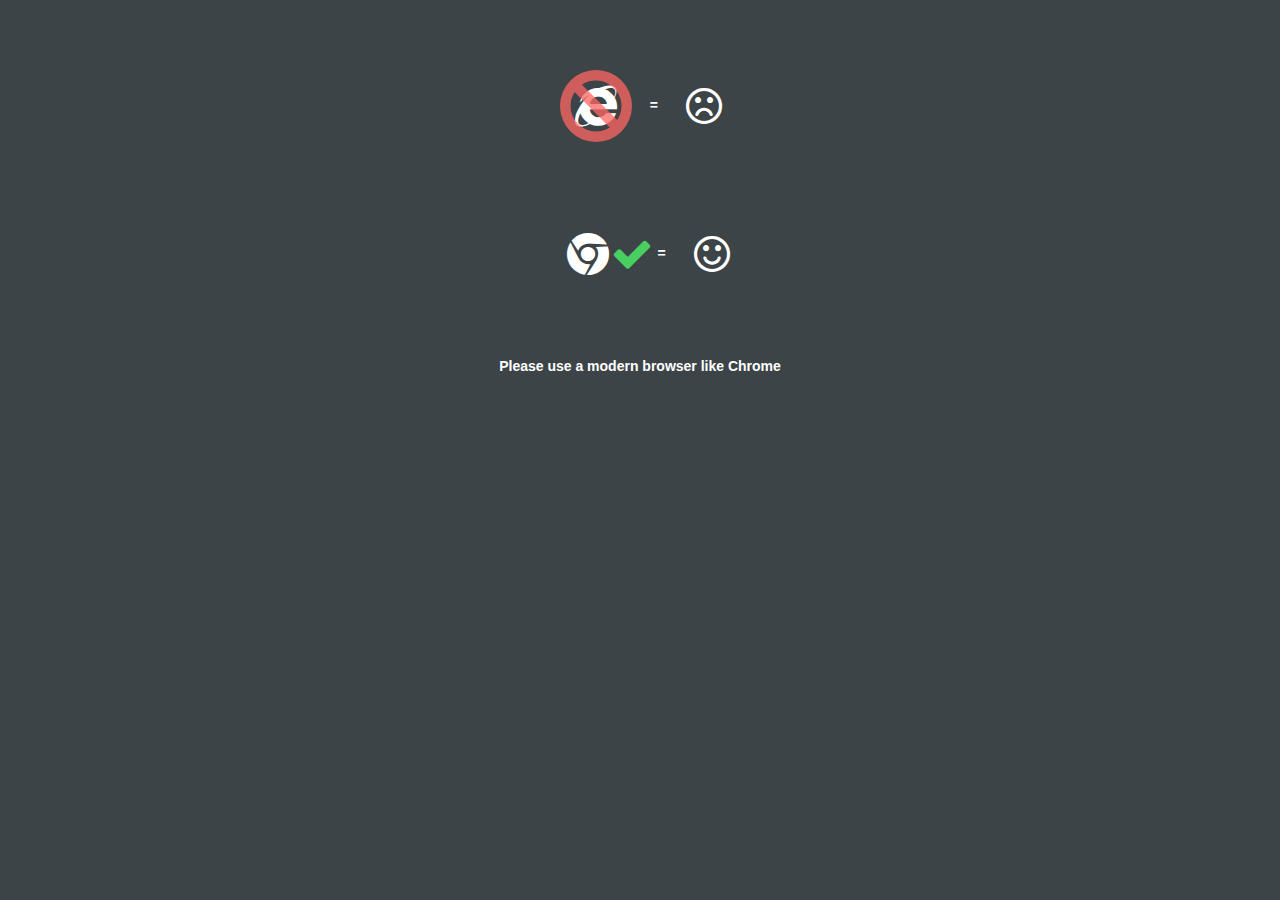
<file: Assignments/Assignment4/redirect.html>
﻿<!DOCTYPE html>
<html lang="en">
<head>
    <meta charset="utf-8">
    <meta http-equiv="X-UA-Compatible" content="IE=edge">
    <!--<meta name="viewport" content="width=device-width, initial-scale=1, maximum-scale=1, user-scalable=0" />-->
    <meta name="viewport" content="width=device-width, initial-scale=1.0, maximum-scale=1.0, user-scalable=no" />
    <meta name="World" content="">
    <title>World</title>
    <link rel="shortcut icon" type="image/png" href="favicon.png" />

    <!-- Bootstrap Core CSS -->
    <link href="assets/css/bootstrap.min.css" rel="stylesheet">

    <!-- Custom CSS -->
    <link href="assets/css/bootstrap-custom.css" rel="stylesheet">

    <!-- JQuery/JQueryUI  -->
    <script src="assets/js/jquery.js"></script>

    <!-- Font Awesome -->
    <link href="https://maxcdn.bootstrapcdn.com/font-awesome/4.7.0/css/font-awesome.min.css" rel="stylesheet" type="text/css">

    <!-- Misc. CSS -->
    <link href='assets/css/styles-custom.css' rel='stylesheet' />

    <style>
        #urlCopied {
            max-height: 40px;
            height: 40px;
            background-color: #e8e8e8;
            color: #4a4a4a;
            border-top-right-radius: 0px;
            border-bottom-right-radius: 0px;
            padding: 13px 13px 13px 5px;
            margin: 10px 0;
            font-size: smaller;
            white-space: nowrap;
            overflow: hidden;
            text-overflow: ellipsis;
        }

        footer {
            position: absolute;
            left: 0;
            bottom: 0;
            height: auto;
            width: 100%;
            overflow: hidden;
            z-index: 9999999;
        }

        a {
            color: #789bc7;
            text-decoration: underline;
        }

            a:focus, a:hover {
                color: #789bc7;
                text-decoration: underline;
            }
    </style>

</head>

<body>

    <div class="se-pre-con">
        <div style="text-align: center; margin-top:5%; color: white; padding-left: 20px;">

            <span class="fa-stack fa-3x">
                <i class="fa fa-internet-explorer fa-stack-1x"></i>
                <i class="fa fa-ban fa-stack-2x text-danger  fa-rotate-90"></i>
            </span>
            &nbsp;

            =

            <i class="fa fa-frown-o fa-stack fa-3x"></i>

        </div>

        <div style="text-align: center; margin-top:5%; color: white; padding-left: 20px;">

            <span class="fa-stack fa-3x">
                <i class="fa fa-chrome fa-stack-1x"></i>
                <i style="color: #49ce60; padding-left: 65px;" class="fa fa-check fa-stack-1x"></i>
            </span>
            &nbsp;
            &nbsp;
            &nbsp;

            =

            <i class="fa fa-smile-o fa-stack fa-3x"></i>

        </div>

        <br /><br /><br />
        <p style="color:white; text-align:center">
            Please use a modern browser like Chrome
        </p>

    </div>

    <script src="assets/bootstrap/bootstrap.min.js"></script>

</body>
</html>
</file>
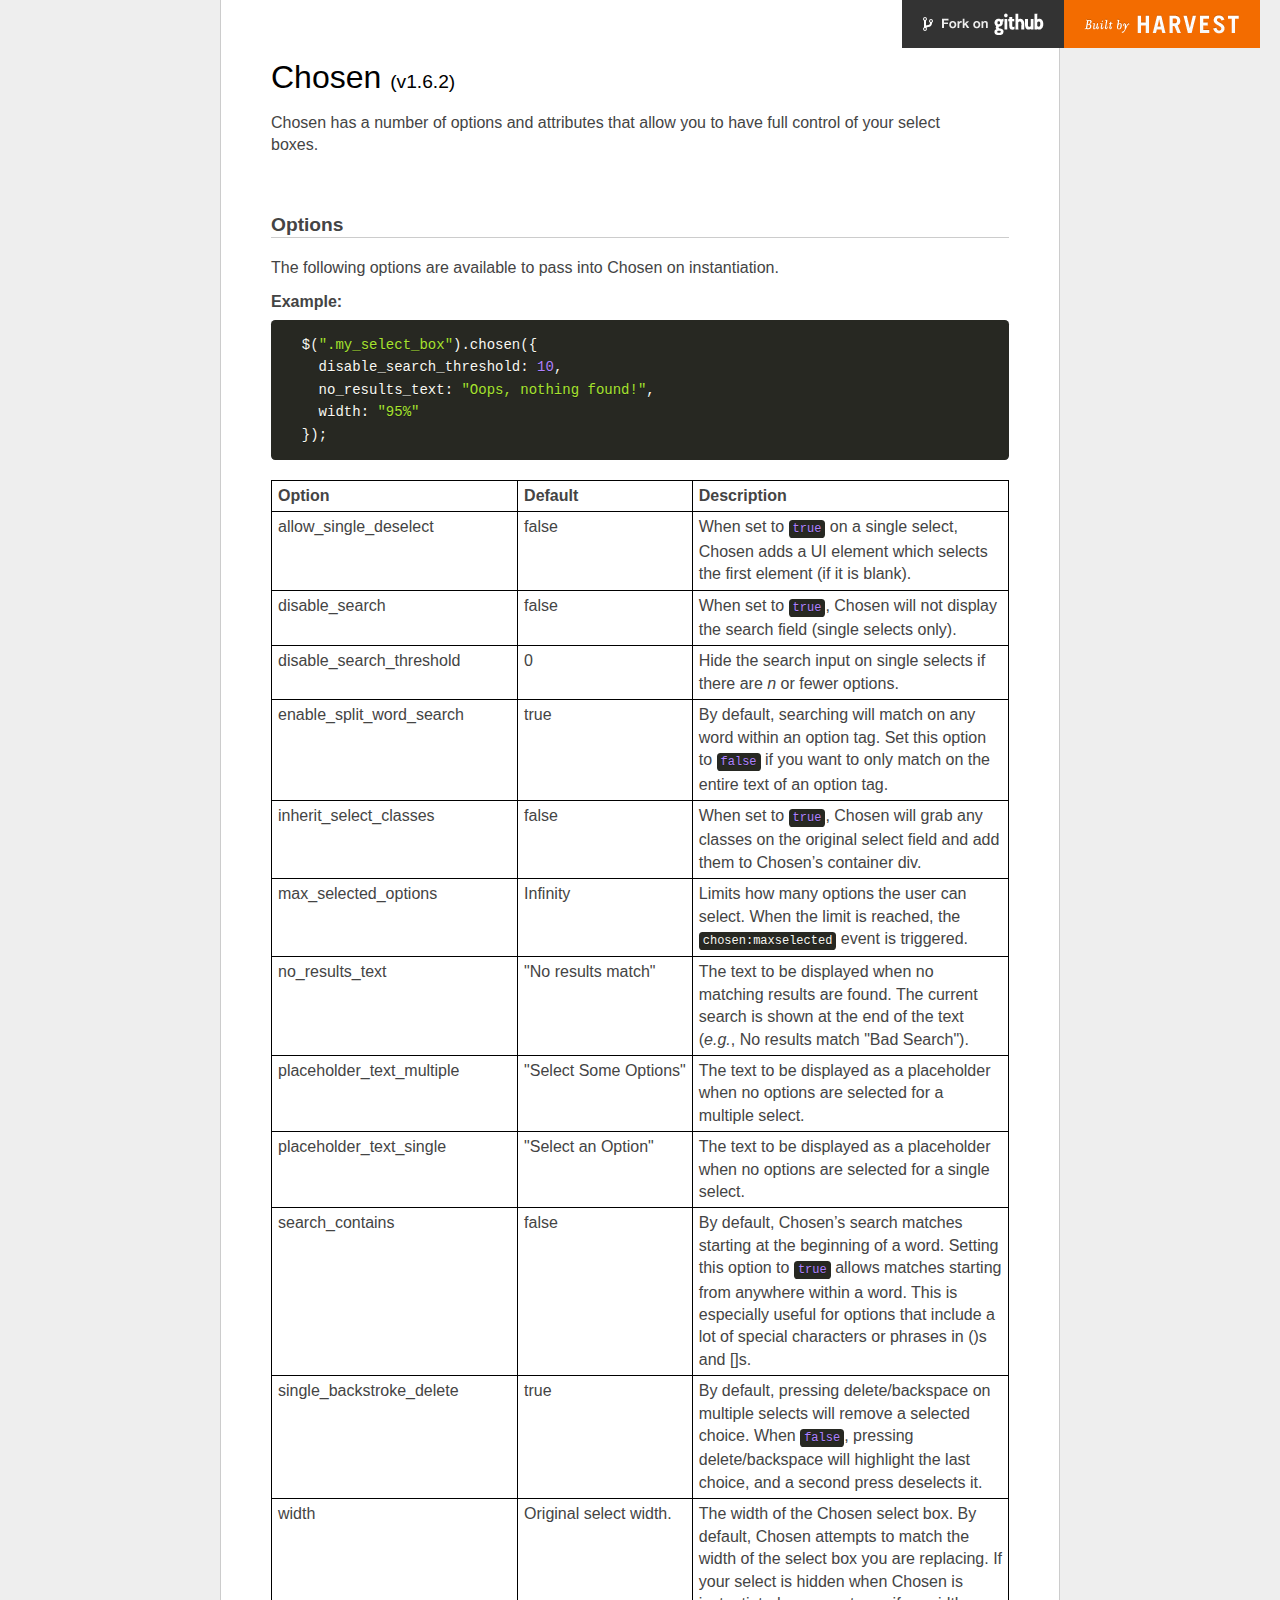
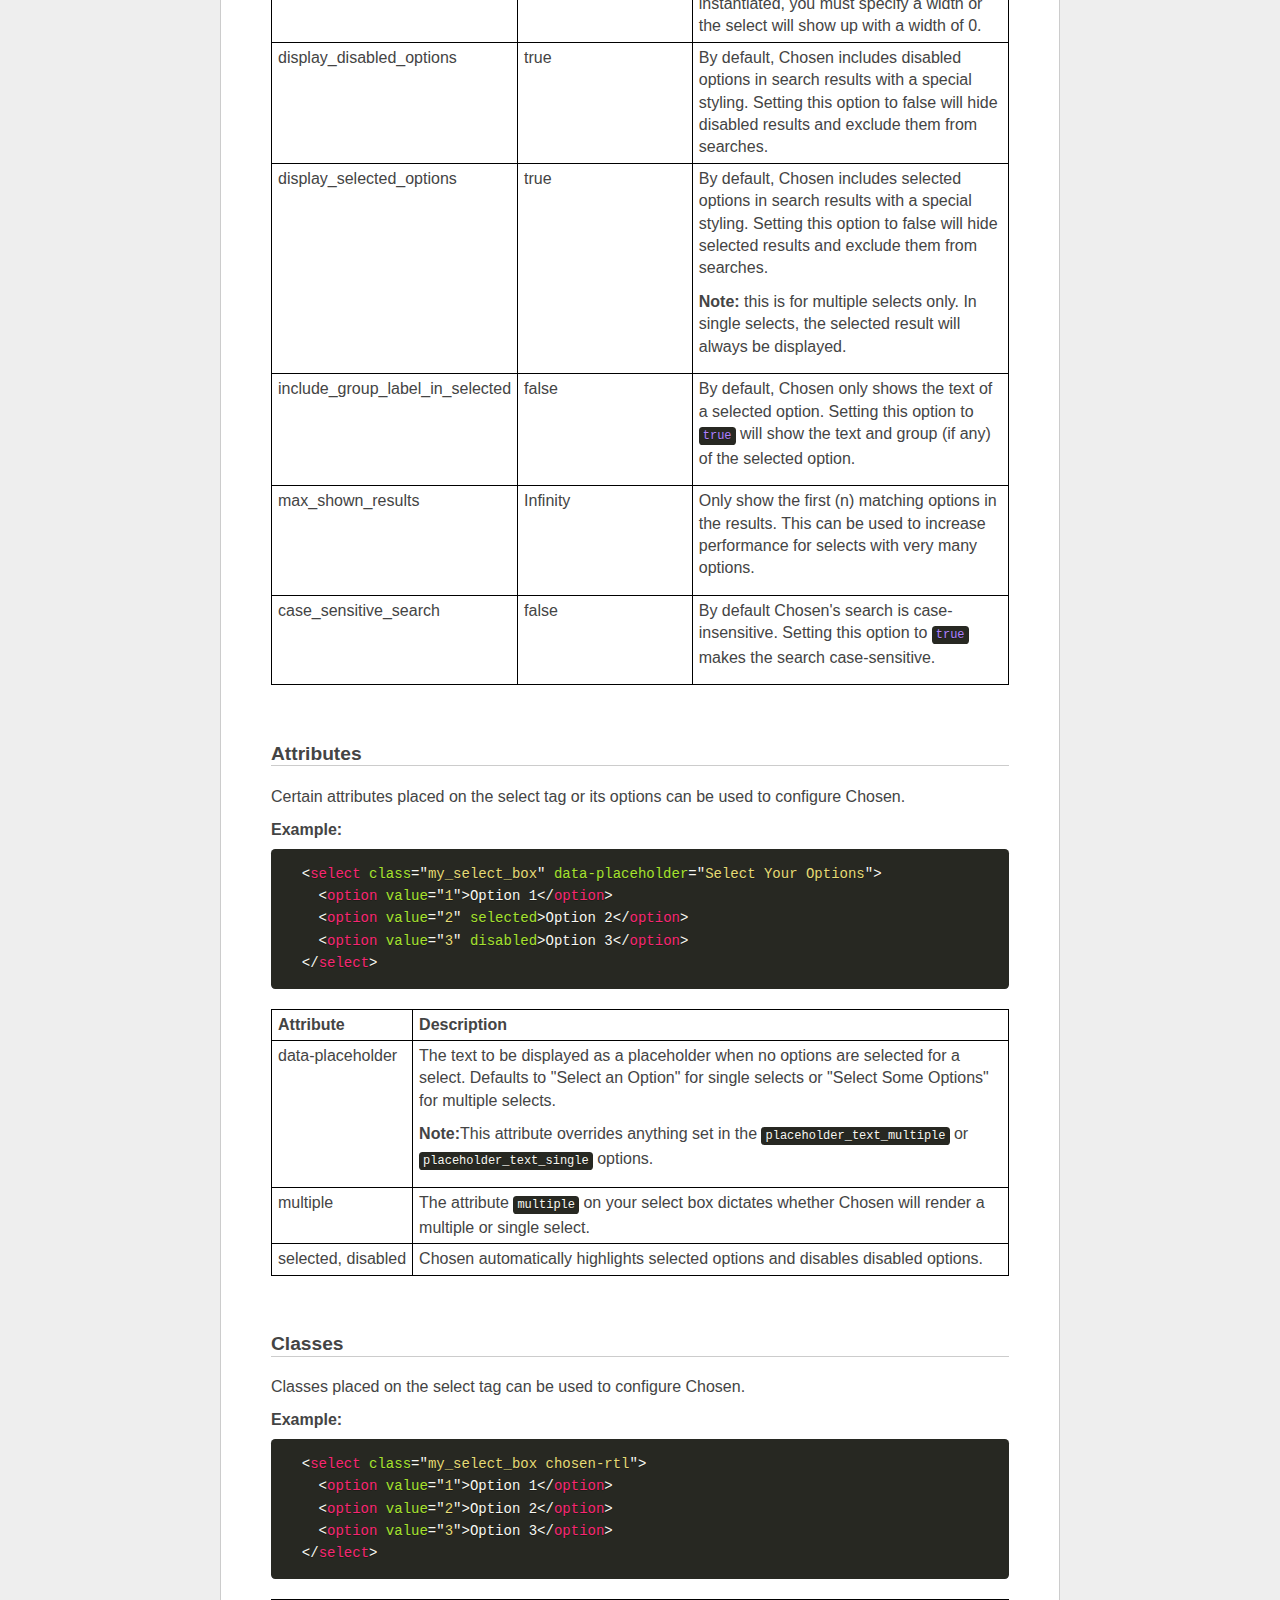
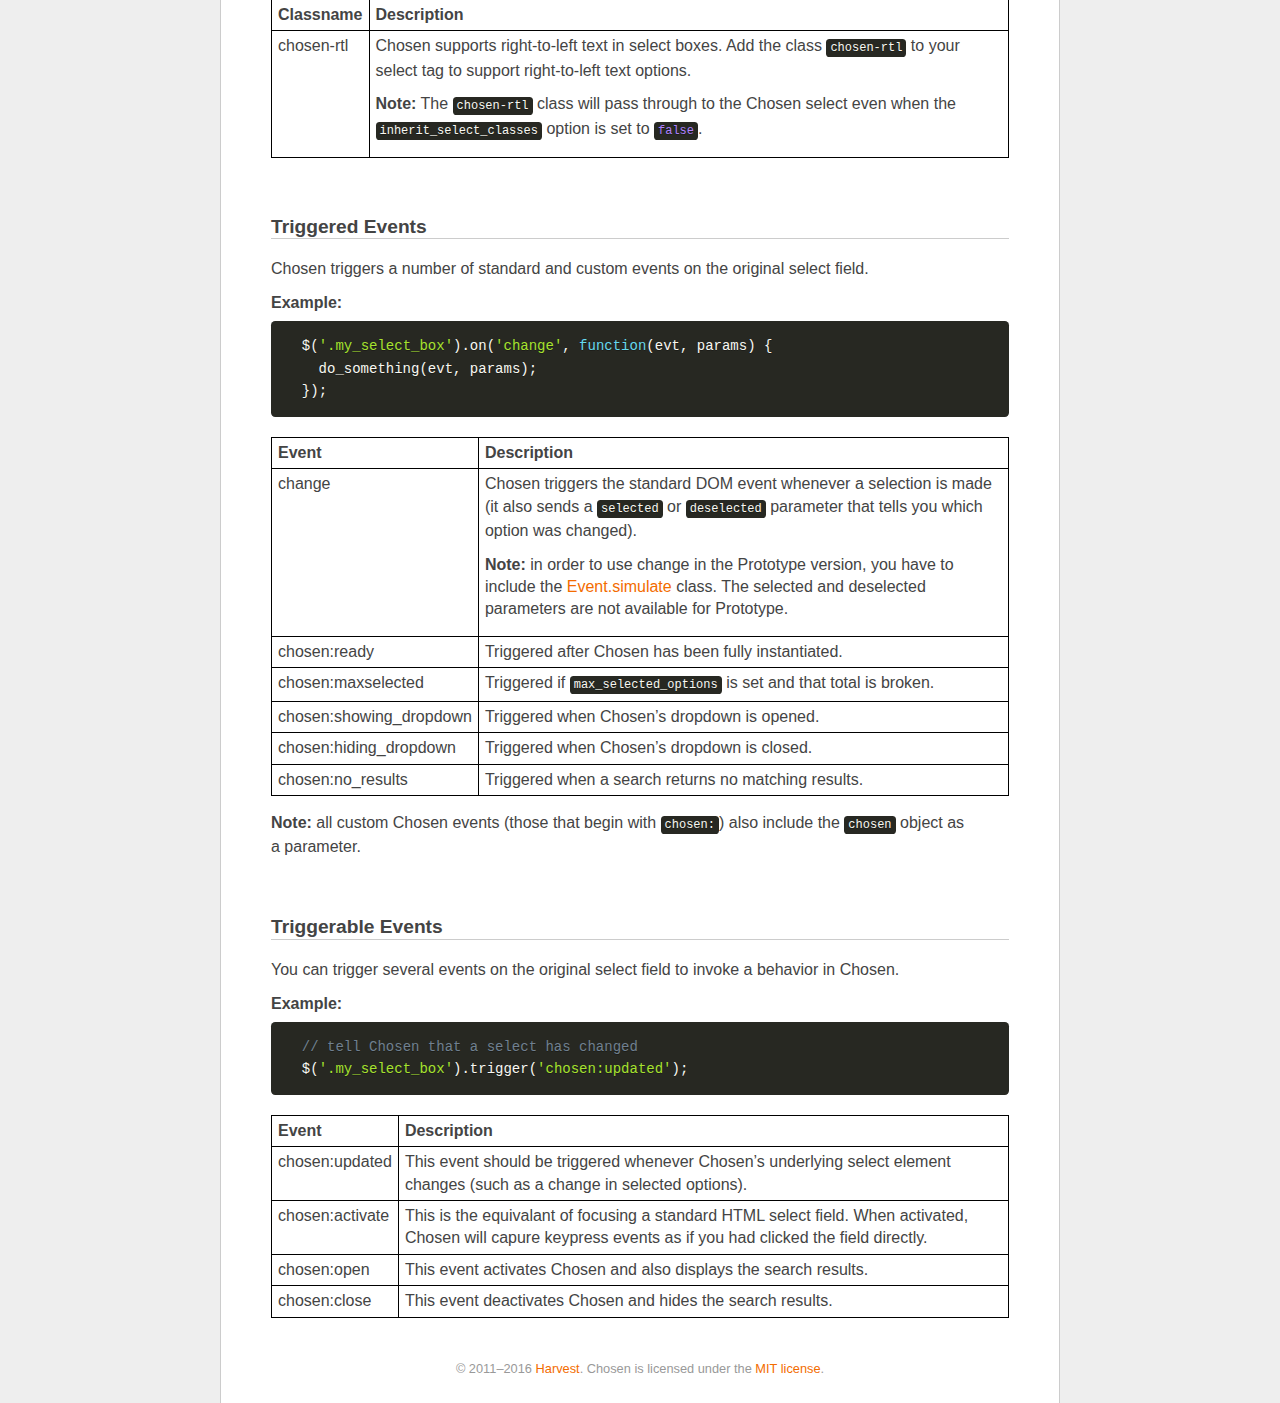
<file: Assignments/Assignment4/assets/plugins/jsonSearch/chosen/options.html>
<!doctype html>
<html lang="en">
<head>
  <meta charset="utf-8">
  <title>Chosen: A jQuery Plugin by Harvest to Tame Unwieldy Select Boxes</title>
  <link rel="stylesheet" href="docsupport/style.css">
  <link rel="stylesheet" href="docsupport/prism.css">
  <link rel="stylesheet" href="chosen.css">
  <style type="text/css" media="all">
    /* fix rtl for demo */
    .chosen-rtl .chosen-drop { left: -9000px; }
  </style>
</head>
<body>
  <div id="container">
    <div id="content">
      <header>
        <h1>Chosen <small>(<span id="latest-version">v1.6.2</span>)</small></h1>
      </header>
      <p>Chosen has a number of options and attributes that allow you to have full control of your select boxes.</p>

      <h2><a name="options" class="anchor" href="#options">Options</a></h2>
      <p>The following options are available to pass into Chosen on instantiation.</p>

      <h3>Example:</h3>
<pre>
  <code class="language-javascript">$(".my_select_box").chosen({
    disable_search_threshold: 10,
    no_results_text: "Oops, nothing found!",
    width: "95%"
  });</code>
</pre>

      <table class="docs-table">
        <tr>
          <th>Option</th><th>Default</th><th>Description</th>
        </tr>
        <tr>
          <td>allow_single_deselect</td>
          <td>false</td>
          <td>When set to <code class="language-javascript">true</code> on a single select, Chosen adds a UI element which selects the first element (if it is blank).</td>
        </tr>
        <tr>
          <td>disable_search</td>
          <td>false</td>
          <td>When set to <code class="language-javascript">true</code>, Chosen will not display the search field (single selects only).</td>
        </tr>
        <tr>
          <td>disable_search_threshold</td>
          <td>0</td>
          <td>Hide the search input on single selects if there are <i>n</i> or fewer options.</td>
        </tr>
        <tr>
          <td>enable_split_word_search</td>
          <td>true</td>
          <td>By default, searching will match on any word within an option tag. Set this option to <code class="language-javascript">false</code> if you want to only match on the entire text of an option tag.</td>
        </tr>
        <tr>
          <td>inherit_select_classes</td>
          <td>false</td>
          <td>When set to <code class="language-javascript">true</code>, Chosen will grab any classes on the original select field and add them to Chosen’s container div.</td>
        </tr>
        <tr>
          <td>max_selected_options</td>
          <td>Infinity</td>
          <td>Limits how many options the user can select. When the limit is reached, the <code class="language-javascript">chosen:maxselected</code> event is triggered.</td>
        </tr>
        <tr>
          <td>no_results_text</td>
          <td>"No results match"</td>
          <td>The text to be displayed when no matching results are found. The current search is shown at the end of the text (<i>e.g.</i>,
           No results match "Bad Search").</td>
        </tr>
        <tr>
          <td>placeholder_text_multiple</td>
          <td>"Select Some Options"</td>
          <td>The text to be displayed as a placeholder when no options are selected for a multiple select.</td>
        </tr>
        <tr>
          <td>placeholder_text_single</td>
          <td>"Select an Option"</td>
          <td>The text to be displayed as a placeholder when no options are selected for a single select.</td>
        </tr>
        <tr>
          <td>search_contains</td>
          <td>false</td>
          <td>By default, Chosen’s search matches starting at the beginning of a word. Setting this option to <code class="language-javascript">true</code> allows matches starting from anywhere within a word. This is especially useful for options that include a lot of special characters or phrases in ()s and []s.</td>
        </tr>
        <tr>
          <td>single_backstroke_delete</td>
          <td>true</td>
          <td>By default, pressing delete/backspace on multiple selects will remove a selected choice. When <code class="language-javascript">false</code>, pressing delete/backspace will highlight the last choice, and a second press deselects it.</td>
        </tr>
        <tr>
          <td>width</td>
          <td>Original select width.</td>
          <td>The width of the Chosen select box. By default, Chosen attempts to match the width of the select box you are replacing. If your select is hidden when Chosen is instantiated, you must specify a width or the select will show up with a width of 0.</td>
        </tr>
        <tr>
          <td>display_disabled_options</td>
          <td>true</td>
          <td>By default, Chosen includes disabled options in search results with a special styling. Setting this option to false will hide disabled results and exclude them from searches.</td>
        </tr>
        <tr>
          <td>display_selected_options</td>
          <td>true</td>
          <td>
            <p>By default, Chosen includes selected options in search results with a special styling. Setting this option to false will hide selected results and exclude them from searches.</p>
            <p><strong>Note:</strong> this is for multiple selects only. In single selects, the selected result will always be displayed.</p>
          </td>
        </tr>
        <tr>
          <td>include_group_label_in_selected</td>
          <td>false</td>
          <td>
            <p>By default, Chosen only shows the text of a selected option. Setting this option to <code class="language-javascript">true</code> will show the text and group (if any) of the selected option.</p>
          </td>
        </tr>
        <tr>
          <td>max_shown_results</td>
          <td>Infinity</td>
          <td>
            <p>Only show the first (n) matching options in the results. This can be used to increase performance for selects with very many options.</p>
          </td>
        </tr>
        <tr>
          <td>case_sensitive_search</td>
          <td>false</td>
          <td>
            <p>By default Chosen's search is case-insensitive. Setting this option to <code class="language-javascript">true</code> makes the search case-sensitive.</p>
          </td>
        </tr>
      </table>

      <h2><a name="attributes" class="anchor" href="#attributes">Attributes</a></h2>
      <p>Certain attributes placed on the select tag or its options can be used to configure Chosen.</p>

      <h3>Example:</h3>

<pre>
  <code class="language-markup">&lt;select class="my_select_box" data-placeholder="Select Your Options"&gt;
    &lt;option value="1"&gt;Option 1&lt;/option&gt;
    &lt;option value="2" selected&gt;Option 2&lt;/option&gt;
    &lt;option value="3" disabled&gt;Option 3&lt;/option&gt;
  &lt;/select&gt;</code>
</pre>

      <table class="docs-table">
        <tr>
          <th>Attribute</th><th>Description</th>
        </tr>
        <tr>
          <td>data-placeholder</td>
          <td>
            <p>The text to be displayed as a placeholder when no options are selected for a select. Defaults to "Select an Option" for single selects or "Select Some Options" for multiple selects.</p>
            <p><strong>Note:</strong>This attribute overrides anything set in the <code class="language-javascript">placeholder_text_multiple</code> or <code class="language-javascript">placeholder_text_single</code> options.</p>
          </td>
        </tr>
        <tr>
          <td>multiple</td>
          <td>The attribute <code class="language-html">multiple</code> on your select box dictates whether Chosen will render a multiple or single select.</td>
        </tr>
        <tr>
          <td>selected, disabled</td>
          <td>Chosen automatically highlights selected options and disables disabled options.</td>
        </tr>
      </table>

      <h2><a name="classes" class="anchor" href="#classes">Classes</a></h2>
      <p>Classes placed on the select tag can be used to configure Chosen.</p>

      <h3>Example:</h3>

<pre>
  <code class="language-markup">&lt;select class="my_select_box chosen-rtl"&gt;
    &lt;option value="1"&gt;Option 1&lt;/option&gt;
    &lt;option value="2"&gt;Option 2&lt;/option&gt;
    &lt;option value="3"&gt;Option 3&lt;/option&gt;
  &lt;/select&gt;</code>
</pre>

      <table class="docs-table">
        <tr>
          <th>Classname</th>
          <th>Description</th>
        </tr>
        <tr>
          <td>chosen-rtl</td>
          <td>
            <p>Chosen supports right-to-left text in select boxes. Add the class <code class="language-html">chosen-rtl</code> to your select tag to support right-to-left text options.</p>
            <p><strong>Note:</strong> The <code class="language-html">chosen-rtl</code> class will pass through to the Chosen select even when the <code class="language-javascript">inherit_select_classes</code> option is set to <code class="language-javascript">false</code>.</p>
          </td>
        </tr>
      </table>

      <h2><a name="triggered-events" class="anchor" href="#triggered-events">Triggered Events</a></h2>
      <p>Chosen triggers a number of standard and custom events on the original select field.</p>

      <h3>Example:</h3>

<pre>
  <code class="language-javascript">$('.my_select_box').on('change', function(evt, params) {
    do_something(evt, params);
  });</code>
</pre>

      <table class="docs-table">
        <tr>
          <th>Event</th><th>Description</th>
        </tr>
        <tr>
          <td>change</td>
          <td>
            <p>Chosen triggers the standard DOM event whenever a selection is made (it also sends a <code class="language-javascript">selected</code> or <code class="language-javascript">deselected</code> parameter that tells you which option was changed).</p>
            <p><strong>Note:</strong> in order to use change in the Prototype version, you have to include the <a href="https://github.com/kangax/protolicious/blob/5b56fdafcd7d7662c9d648534225039b2e78e371/event.simulate.js">Event.simulate</a> class. The selected and deselected parameters are not available for Prototype.</p>
          </td>
        </tr>
        <tr>
          <td>chosen:ready</td>
          <td>Triggered after Chosen has been fully instantiated.</td>
        </tr>
        <tr>
          <td>chosen:maxselected</td>
          <td>Triggered if <code class="language-javascript">max_selected_options</code> is set and that total is broken.</td>
        </tr>
        <tr>
          <td>chosen:showing_dropdown</td>
          <td>Triggered when Chosen’s dropdown is opened.</td>
        </tr>
        <tr>
          <td>chosen:hiding_dropdown</td>
          <td>Triggered when Chosen’s dropdown is closed.</td>
        </tr>
        <tr>
          <td>chosen:no_results</td>
          <td>Triggered when a search returns no matching results.</td>
        </tr>
      </table>

      <p>
        <strong>Note:</strong> all custom Chosen events (those that begin with <code class="language-javascript">chosen:</code>) also include the <code class="language-javascript">chosen</code> object as a parameter.
      </p>

      <h2><a name="triggerable-events" class="anchor" href="#triggerable-events">Triggerable Events</a></h2>
      <p>You can trigger several events on the original select field to invoke a behavior in Chosen.</p>

      <h3>Example:</h3>

<pre>
  <code class="language-javascript">// tell Chosen that a select has changed
  $('.my_select_box').trigger('chosen:updated');</code>
</pre>

      <table class="docs-table">
        <tr>
          <th>Event</th><th>Description</th>
        </tr>
        <tr>
          <td>chosen:updated</td>
          <td>This event should be triggered whenever Chosen’s underlying select element changes (such as a change in selected options).</td>
        </tr>
        <tr>
          <td>chosen:activate</td>
          <td>This is the equivalant of focusing a standard HTML select field. When activated, Chosen will capure keypress events as if you had clicked the field directly.</td>
        </tr>
        <tr>
          <td>chosen:open</td>
          <td>This event activates Chosen and also displays the search results.</td>
        </tr>
        <tr>
          <td>chosen:close</td>
          <td>This event deactivates Chosen and hides the search results.</td>
        </tr>
      </table>

      <footer>
        &copy; 2011&ndash;2016 <a href="http://www.getharvest.com/">Harvest</a>. Chosen is licensed under the <a href="https://github.com/harvesthq/chosen/blob/master/LICENSE.md">MIT license</a>.
      </footer>

    </div>
  </div>
  <div class="oss-bar">
    <ul>
      <li><a class="fork" href="https://github.com/harvesthq/chosen">Fork on Github</a></li>
      <li><a class="harvest" href="http://www.getharvest.com/">Built by Harvest</a></li>
    </ul>
  </div>
  <script src="docsupport/prism.js" type="text/javascript" charset="utf-8"></script>
</body>
</html>
</file>
<file: Assignments/Assignment4/assets/css/styles-custom.css>
input:focus,
select:focus,
textarea:focus,
button:focus {
    outline: none;
}


#info {
    display: block;
    position: relative;
    width: 100%;
    height: 36px;
    /* padding: 12px; */
    border: 1px solid rgb(208, 208, 208);
    border-radius: 0px;
    font-size: 11px;
    text-align: left;
    color: #656565;
    background: #e8e8e8;
}

#getElevation {
    display: block;
    position: relative;
    width: 100%;
    height: 36px;
    /* padding: 12px; */
    border: 1px solid rgb(208, 208, 208);
    border-radius: 0px;
    font-size: 11px;
    text-align: left;
    color: #656565;
    background: #e8e8e8;
}

#customDrawPalette {
    padding: 0;
    margin: 0;
}

.draw-color-change {
    height: 18px;
    width: 18px;
    border-radius: 0px;
    margin-right: 2px;
    display: inline-flex;
    cursor: pointer;
}

.my-button{
    background-color: #4CAF50;
    border: none;
    color: white;
    padding:10px;
    width: 3px;
    height: 3px;
    text-align:center;
    text-decoration: none;
    font-size: 1px;
    border-radius: 50%
}

.button2
{
    background-color: orange;
}

.button3
{
    background-color: blue;
}

.button4
{
    background-color: red;
}

.button5
{
    background-color: yellow;
}

#customDrawPalette {
    padding: 0;
    margin: 0;
}

.draw-color-change {
    height: 18px;
    width: 18px;
    border-radius: 0px;
    margin-right: 2px;
    display: inline-flex;
    cursor: pointer;
}

#calculate {
    background-color: none;
    color: #4a4a4a;
    cursor: pointer;
}

#calculated-area, #calculated-length {
    height: 30px;
    width: 100%;
    background-color: #e8e8e8;
    border: 1px solid rgb(208, 208, 208);
    color: #4a4a4a;
    /*border-top-right-radius: 5px;
    border-bottom-right-radius: 5px;*/
    padding: 6px;
    cursor: pointer;
    margin-bottom: 10px;
    font-size: 12px;
}


.no-js #loader {
    display: none;
}

.js #loader {
    display: block;
    position: absolute;
    left: 100px;
    top: 0;
}

.se-pre-con {
    position: fixed;
    left: 0px;
    top: 0px;
    width: 100%;
    height: 100%;
    z-index: 9999;
    background: rgba(61, 68, 72, 1.0);
}


#saveButton {
    max-height: 40px;
    width: 40px;
    background-color: #c5c5c5;
    color: #4a4a4a;
    padding: 10px;
    cursor: pointer;
    margin: 10px 0;
}

#urlCopied {
    max-height: 40px;
    height: 40px;
    width: 50%;
    background-color: #e8e8e8;
    color: #4a4a4a;
    border-top-right-radius: 0px;
    border-bottom-right-radius: 0px;
    padding: 13px 13px 13px 5px;
    margin: 10px 0;
    font-size: smaller;
    white-space: nowrap;
    overflow: hidden;
    text-overflow: ellipsis;
}

#copyButton {
    min-height: 40px;
    /*width: 40px;*/
    background-color: #dcdcdc;
    border: none;
    border-top-left-radius: 0px;
    border-bottom-left-radius: 0px;
    border-top-right-radius: 0px;
    border-bottom-right-radius: 0px;
    padding: 10px;
    cursor: pointer;
    margin: 10px 0;
}

#export-map {
    min-height: 40px;
    border: 1px solid rgb(208, 208, 208);
    padding: 10px;
    cursor: pointer;
}

#search_general {
    min-height: 40px;
    width: 50px;
    background-color: #c5c5c5;
    border: none;
    cursor: pointer;
}

#clear_general {
    min-height: 40px;
    width: 50px;
    color: #fbfbfb;
    background-color: #a2a2a2;
    border: none;
    cursor: pointer;
}

#search_state {
    min-height: 40px;
    width: 50px;
    background-color: #c5c5c5;
    border: none;
    cursor: pointer;
}

#clear_state {
    min-height: 40px;
    width: 50px;
    color: #fbfbfb;
    background-color: #a2a2a2;
    border: none;
    cursor: pointer;
}

.ui-autocomplete {
    max-height: 300px;
    width: 244px;
    overflow-y: auto;
    overflow-x: hidden;
    padding-left: 5px;
    padding-top: 5px;
    border: 2px solid #e8e8e8;
    z-index: 2000;
    font-size: small;
    color: #636363;
    white-space: nowrap;
}

    .ui-autocomplete .ui-menu-item a.ui-state-focus {
        background: #c2f0ff !important;
        padding-right: 100%;
        border: none;
        color: #353535;
        text-decoration: none;
        font-weight: 600;
        white-space: nowrap;
        font-size: small;
    }

a {
    color: #1182e2;
    text-decoration: none;
    /* display: block; */
}

    a:focus, a:hover {
        color: black;
        text-decoration: underline;
    }

.clickable {
    cursor: pointer;
}

.layer-picker {
    padding: 8px 8px;
    width: 100%;
    background: #e8e8e8;
    border: none;
    border-right: none;
    font-size: 9pt;
    border-radius: 0;
    -webkit-appearance: none;
}

.state-picker {
    padding: 8px 8px;
    width: 100%;
    background: #e8e8e8;
    border: none;
    border-right: none;
    font-size: 9pt;
    border-radius: 0;
    -webkit-appearance: none;
}
</file>
<file: Assignments/Assignment4/assets/plugins/jsonSearch/chosen/docsupport/prism.css>
/**
 * okaidia theme for JavaScript, CSS and HTML
 * Loosely based on Monokai textmate theme by http://www.monokai.nl/
 * @author ocodia
 */

code[class*="language-"],
pre[class*="language-"] {
	color: #f8f8f2;
	text-shadow: 0 1px rgba(0,0,0,0.3);
	font-family: Consolas, Monaco, 'Andale Mono', monospace;
	direction: ltr;
	text-align: left;
	white-space: pre;
	word-spacing: normal;
	
	-moz-tab-size: 4;
	-o-tab-size: 4;
	tab-size: 4;
	
	-webkit-hyphens: none;
	-moz-hyphens: none;
	-ms-hyphens: none;
	hyphens: none;
}

/* Code blocks */
pre[class*="language-"] {
	padding: 1em;
	margin: .5em 0;
	overflow: auto;	
	border-radius: 0.3em;
}

:not(pre) > code[class*="language-"],
pre[class*="language-"] {
	background: #272822;
}

/* Inline code */
:not(pre) > code[class*="language-"] {
	padding: .1em;
	border-radius: .3em;
}

.token.comment,
.token.prolog,
.token.doctype,
.token.cdata {
	color: slategray;
}

.token.punctuation {
	color: #f8f8f2;
}

.namespace {
	opacity: .7;
}

.token.property,
.token.tag {
	color: #f92672;
}

.token.boolean,
.token.number{
	color: #ae81ff;
}

.token.selector,
.token.attr-name,
.token.string {
	color: #a6e22e;
}


.token.operator,
.token.entity,
.token.url,
.language-css .token.string,
.style .token.string {
	color: #f8f8f2;
}

.token.atrule,
.token.attr-value
{
	color: #e6db74;
}


.token.keyword{
color: #66d9ef;
}

.token.regex,
.token.important {
	color: #fd971f;
}

.token.important {
	font-weight: bold;
}

.token.entity {
	cursor: help;
}
</file>
<file: Assignments/Assignment4/assets/plugins/jsonSearch/chosen/docsupport/style.css>
/* Reset */
html, body, div, span, object, iframe, h1, h2, h3, h4, h5, h6, p, blockquote, pre, abbr, address, cite, code, del, dfn, em, img, ins, kbd, q, samp, small, strong, sub, sup, var, b, i, dl, dt, dd, ol, ul, li, fieldset, form, label, legend, table, caption, tbody, tfoot, thead, tr, th, td, article, aside, canvas, details, figcaption, figure, footer, header, hgroup, menu, nav, section, summary, time, mark, audio, video { margin: 0; padding: 0; border: 0; font-size: 100%; font: inherit; vertical-align: baseline; }

article, aside, details, figcaption, figure, footer, header, hgroup, menu, nav, section { display: block; }

blockquote, q { quotes: none; }
blockquote:before, blockquote:after, q:before, q:after { content: ""; content: none; }
ins { background-color: #ff9; color: #000; text-decoration: none; }
mark { background-color: #ff9; color: #000; font-style: italic; font-weight: bold; }
del { text-decoration: line-through; }
abbr[title], dfn[title] { border-bottom: 1px dotted; cursor: help; }
table { border-collapse: collapse; border-spacing: 0; }
hr { display: block; height: 1px; border: 0; border-top: 1px solid #ccc; margin: 1em 0; padding: 0; }
input, select { vertical-align: middle; }

body { font:13px/1.231 sans-serif; *font-size:small; } /* Hack retained to preserve specificity */
select, input, textarea, button { font:99% sans-serif; }
pre, code, kbd, samp { font-family: monospace, sans-serif; }


body { background: #EEE; color: #444; line-height: 1.4em; }

header h1 { color: black; font-size: 2em; line-height: 1.1em; display: inline-block; height: 27px; margin: 20px 0 25px; }
header h1 small { font-size: 0.6em; }

div#content { background: white; border: 1px solid #ccc; border-width: 0 1px 1px; margin: 0 auto; padding: 40px 50px 40px; width: 738px; }

footer { color: #999; padding-top: 40px; font-size: 0.8em; text-align: center; }

body { font-family: sans-serif; font-size: 1em; }

p { margin: 0 0 .7em; max-width: 700px; }
table+p { margin-top: 1em; }

h2 { border-bottom: 1px solid #ccc; font-size: 1.2em; margin: 3em 0 1em 0; font-weight: bold;}
h3 { font-weight: bold; }

h2.intro { border-bottom: none; font-size: 1em; font-weight: normal; margin-top:0; }

ul li { list-style: disc; margin-left: 1em; margin-bottom: 1.25em; }
ol li { margin-left: 1.25em; }
ol ul, ul ul { margin: .25em 0 0; }
ol ul li, ul ul li { list-style-type: circle; margin: 0 0 .25em 1em; }

li > p { margin-top: .25em; }

div.side-by-side { width: 100%; margin-bottom: 1em; }
div.side-by-side > div { float: left; width: 49%; }
div.side-by-side > div > em { margin-bottom: 10px; display: block; }

.faqs em { display: block; }

.clearfix:after {
  content: "\0020";
  display: block;
  height: 0;
  clear: both;
  overflow: hidden;
  visibility: hidden;
}

a { color: #F36C00; outline: none; text-decoration: none; }
a:hover { text-decoration: underline; }

ul.credits li { margin-bottom: .25em; }

strong { font-weight: bold; }
i { font-style: italic; }

.button {
  background: #fafafa;
  background: -webkit-linear-gradient(top, #ffffff, #eeeeee);
  background: -moz-linear-gradient(top, #ffffff, #eeeeee);
  background: -o-linear-gradient(top, #ffffff, #eeeeee);
  background: linear-gradient(to bottom, #ffffff, #eeeeee);
  border: 1px solid #bbbbbb;
  border-radius: 4px;
  box-shadow: inset 0 1px 1px rgba(255, 255, 255, 0.2);
  color: #555555;
  cursor: pointer;
  display: inline-block;
  font-family: "Helvetica Neue", Arial, Verdana, "Nimbus Sans L", sans-serif;
  font-size: 13px;
  font-weight: 500;
  height: 31px;
  line-height: 28px;
  outline: none;
  padding: 0 13px;
  text-shadow: 0 1px 0 white;
  text-decoration: none;
  vertical-align: middle;
  white-space: nowrap;
  -webkit-font-smoothing: antialiased;
  -webkit-box-sizing: border-box;
  -moz-box-sizing: border-box;
  box-sizing: border-box;
}

.button-blue {
  background: #1385e5;
  background: -webkit-linear-gradient(top, #53b2fc, #1385e5);
  background: -moz-linear-gradient(top, #53b2fc, #1385e5);
  background: -o-linear-gradient(top, #53b2fc, #1385e5);
  background: linear-gradient(to bottom, #53b2fc, #1385e5);
  border-color: #075fa9;
  color: white;
  font-weight: bold;
  text-shadow: 0 -1px 0 rgba(0, 0, 0, 0.4);
}


/* Tweak navbar brand link to be super sleek
-------------------------------------------------- */
.oss-bar {
  top: 0;
  right: 20px;
  position: fixed;
  z-index: 1030;
}
.oss-bar ul {
  float: right;
  margin: 0;
  list-style: none;
}
.oss-bar ul li {
  list-style: none;
  float: left;
  line-height: 0;
  margin: 0;
}
.oss-bar ul li a {
   -moz-box-sizing:    border-box;
  -webkit-box-sizing: border-box;
  -ms-box-sizing:     border-box;
   box-sizing:        border-box;
  border: 0;
  margin-top: -10px;
  display: block;
  height: 58px;
  background: #F36C00 url(oss-credit.png) no-repeat 20px 22px;
  padding: 22px 20px 12px 20px;
  text-indent: 120%; /* stupid padding */
  white-space: nowrap;
  overflow: hidden;
  -webkit-transition: all 0.10s ease-in-out;
  -moz-transition: all 0.10s ease-in-out;
  transition: all 0.15s ease-in-out;
}
.oss-bar ul li a:hover {
  margin-top: 0px;
}
.oss-bar a.harvest {
  width: 196px;
  background-color: #F36C00;
  background-position: -142px 22px;
  padding-right: 22px; /* optical illusion */
}
.oss-bar a.fork {
  width: 162px;
  background-color: #333333;
}

.docs-table th, .docs-table td {
  border: 1px solid #000;
  padding: 4px 6px;
  white-space: nowrap;
}

.docs-table td:last-child {
  white-space: normal;
}

.docs-table th {
  font-weight: bold;
  text-align: left;
}

#content pre[class*=language-] {
  font-size: 14px;
  margin-bottom: 20px;
}

#content pre[class*=language-] code {
  font-size: 14px;
  padding: 0;
}

#content code[class*=language-] {
  font-size: 12px;
  padding: 2px 4px;
}

.anchor {
  color: inherit;
  position: relative;
}

.anchor:hover {
  background: url([data-uri]) 0 50% no-repeat;
  background-size: 21px 9px;
  margin-left: -27px;
  padding-left: 27px;
  text-decoration: none;
}
</file>
